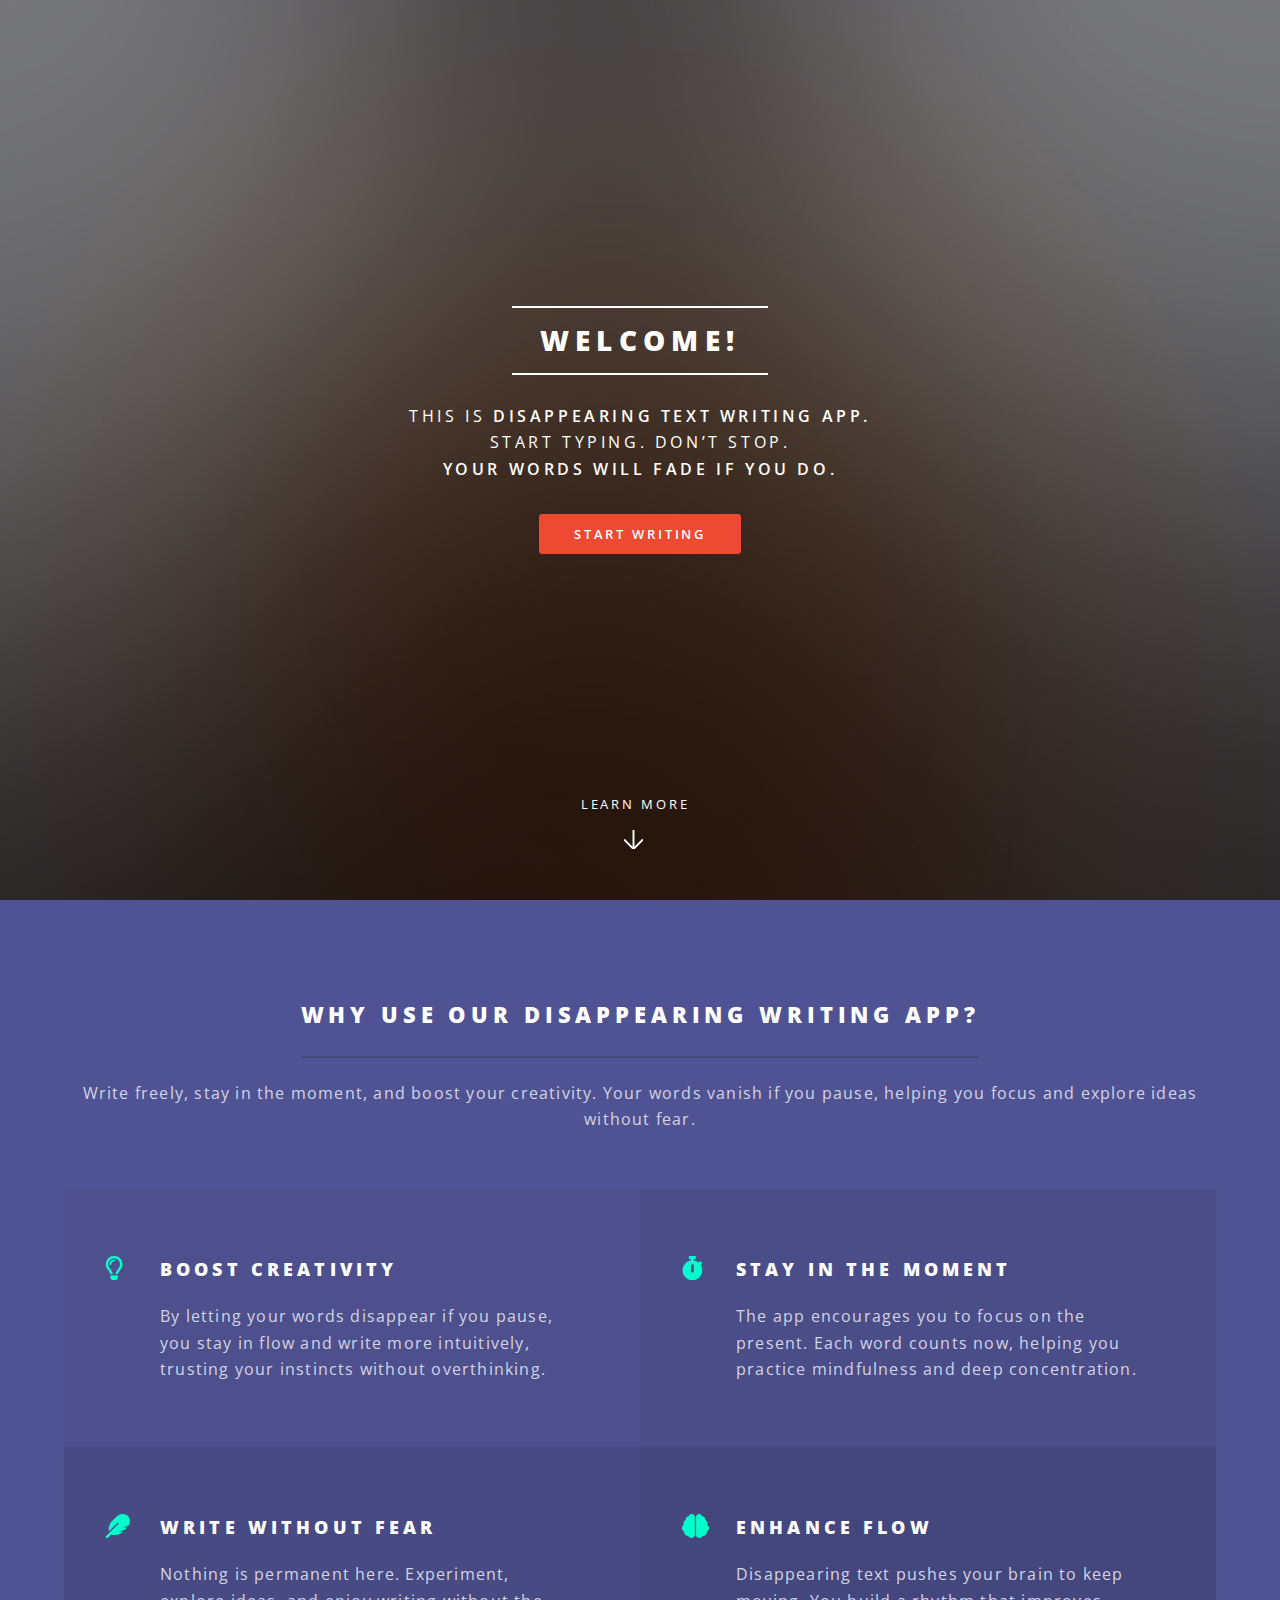
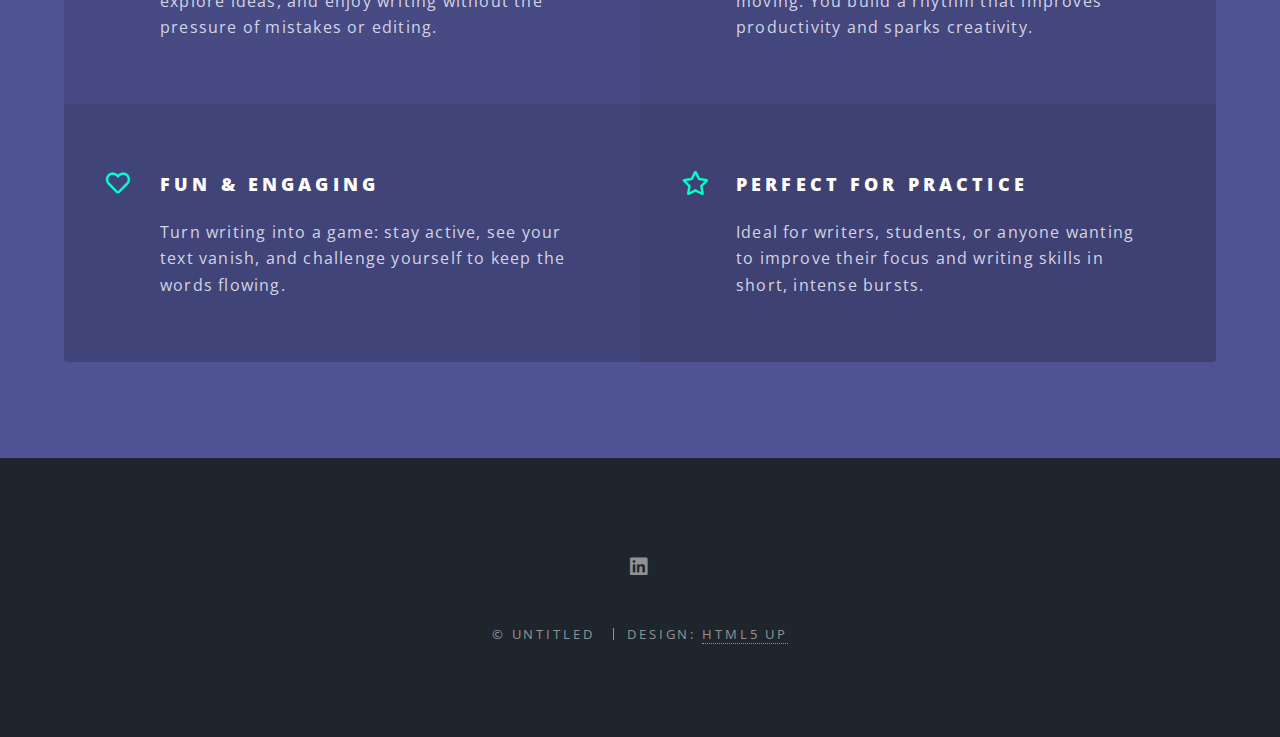
<file: index.html>
<!DOCTYPE HTML>
<!--
	Spectral by HTML5 UP
	html5up.net | @ajlkn
	Free for personal and commercial use under the CCA 3.0 license (html5up.net/license)
-->
<html>
	<head>
		<title>Spectral by HTML5 UP</title>
		<meta charset="utf-8" />
		<meta name="viewport" content="width=device-width, initial-scale=1, user-scalable=no" />
		<link rel="stylesheet" href="assets/css/main.css" />
		<noscript><link rel="stylesheet" href="assets/css/noscript.css" /></noscript>
	</head>
	<body class="landing is-preload">

		<!-- Page Wrapper -->
			<div id="page-wrapper">

				<!-- Header -->
					<header id="header" class="alt">
						<h1><a href="index.html">Writting App</a></h1>

					</header>

				<!-- Banner -->
					<section id="banner">
						<div class="inner">
							<h2>Welcome!</h2>
							<p>This is <strong> disappearing text writing app.</strong> <br />
								Start typing. Don’t stop.<br />
							<strong>Your words will fade if you do.</strong></p>
							<ul class="actions special">
								<li><a href="text.html" class="button primary">Start Writing</a></li>
							</ul>
						</div>
						<a href="#three" class="more scrolly">Learn More</a>
					</section>

				<!-- Three: Learn More about Disappearing Writing App -->
					<section id="three" class="wrapper style3 special">
						<div class="inner">
							<header class="major">
								<h2>Why Use Our Disappearing Writing App?</h2>
								<p>Write freely, stay in the moment, and boost your creativity. Your words vanish if you pause, helping you focus and explore ideas without fear.</p>
							</header>
							<ul class="features">
								<li class="icon fa-lightbulb">
									<h3>Boost Creativity</h3>
									<p>By letting your words disappear if you pause, you stay in flow and write more intuitively, trusting your instincts without overthinking.</p>
								</li>
								<li class="icon solid fa-stopwatch">
									<h3>Stay in the Moment</h3>
									<p>The app encourages you to focus on the present. Each word counts now, helping you practice mindfulness and deep concentration.</p>
								</li>
								<li class="icon solid fa-feather">
									<h3>Write Without Fear</h3>
									<p>Nothing is permanent here. Experiment, explore ideas, and enjoy writing without the pressure of mistakes or editing.</p>
								</li>
								<li class="icon solid fa-brain">
									<h3>Enhance Flow</h3>
									<p>Disappearing text pushes your brain to keep moving. You build a rhythm that improves productivity and sparks creativity.</p>
								</li>
								<li class="icon fa-heart">
									<h3>Fun & Engaging</h3>
									<p>Turn writing into a game: stay active, see your text vanish, and challenge yourself to keep the words flowing.</p>
								</li>
								<li class="icon fa-star">
									<h3>Perfect for Practice</h3>
									<p>Ideal for writers, students, or anyone wanting to improve their focus and writing skills in short, intense bursts.</p>
								</li>
							</ul>
						</div>
					</section>


					<!-- Footer -->
					<footer id="footer">
						<ul class="icons">
							<li><a href="https://www.linkedin.com/in/joana-santos-miranda/" class="icon brands fa-linkedin"><span class="label">LinkedIn</span></a></li>
						</ul>
						<ul class="copyright">
							<li>&copy; Untitled</li>
							<li>Design: <a href="http://html5up.net">HTML5 UP</a></li>
						</ul>
					</footer>

		<!-- Scripts -->
			<script src="assets/js/jquery.min.js"></script>
			<script src="assets/js/jquery.scrollex.min.js"></script>
			<script src="assets/js/jquery.scrolly.min.js"></script>
			<script src="assets/js/browser.min.js"></script>
			<script src="assets/js/breakpoints.min.js"></script>
			<script src="assets/js/util.js"></script>
			<script src="assets/js/main.js"></script>

	</body>
</html>
</file>
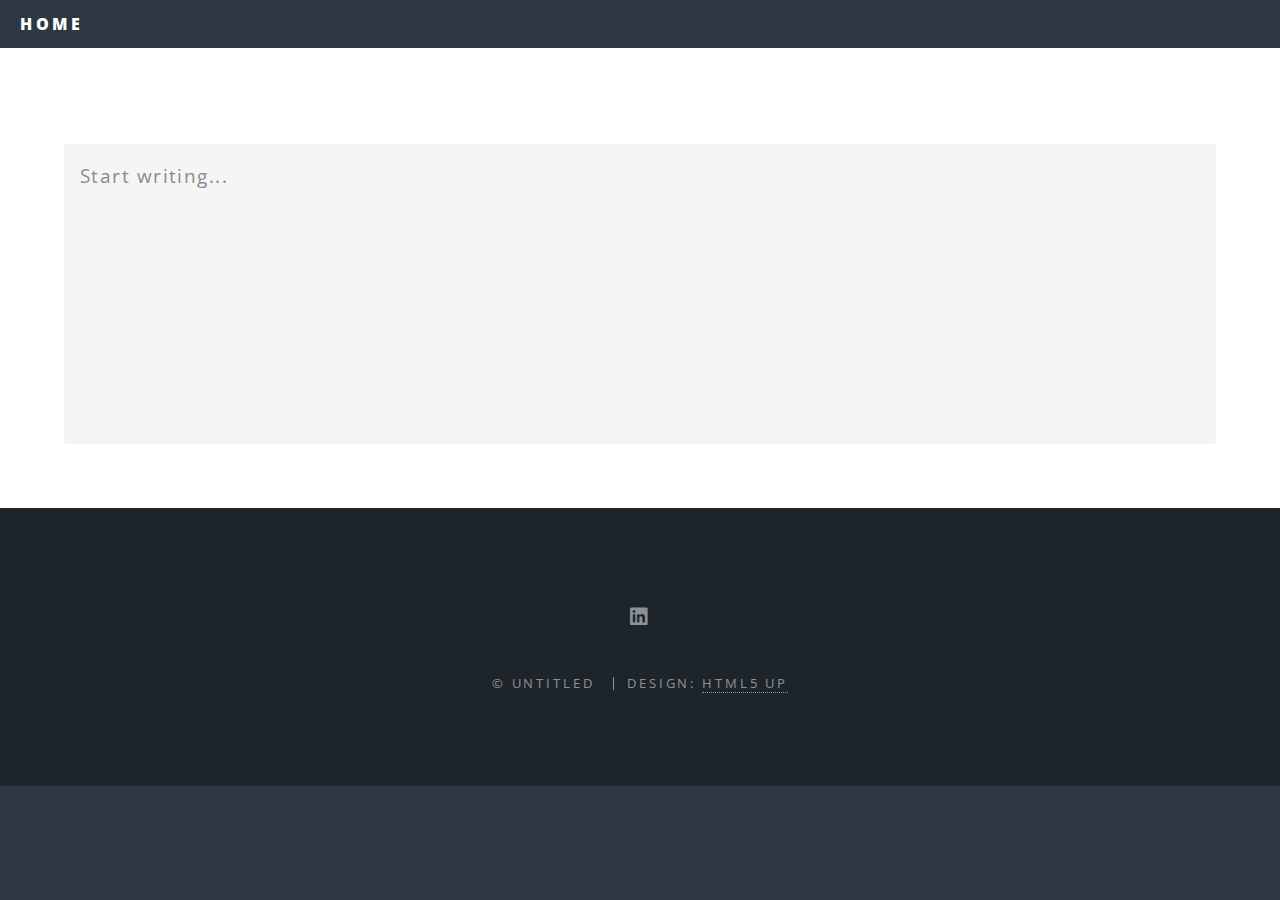
<file: text.html>
<!DOCTYPE HTML>
<!--
	Spectral by HTML5 UP
	html5up.net | @ajlkn
	Free for personal and commercial use under the CCA 3.0 license (html5up.net/license)
-->
<html>
	<head>
		<title>Generic - Spectral by HTML5 UP</title>
		<meta charset="utf-8" />
		<meta name="viewport" content="width=device-width, initial-scale=1, user-scalable=no" />
		<link rel="stylesheet" href="assets/css/main.css" />
		<noscript><link rel="stylesheet" href="assets/css/noscript.css" /></noscript>

		<style>
		/* Fade-out do textarea */
		#writingArea {
		  transition: opacity 0.8s ease;
		}

		#writingArea.fade-out {
		  opacity: 0;
		}
		</style>
	</head>
	<body class="is-preload">

		<!-- Page Wrapper -->
		<div id="page-wrapper">

			<!-- Header -->
			<header id="header">
				<h1><a href="index.html">Home</a></h1>
			</header>

			<!-- Main -->
			<article id="main">
				<section class="wrapper style5">
					<div class="inner">
						<textarea
							id="writingArea"
							placeholder="Start writing..."
							style="
								width: 100%;
								height: 300px;
								font-size: 1.2rem;
								padding: 1rem;
								resize: none;
							"
						></textarea>
					</div>
				</section>
			</article>

			<!-- Footer -->
					<footer id="footer">
						<ul class="icons">
							<li><a href="https://www.linkedin.com/in/joana-santos-miranda/" class="icon brands fa-linkedin"><span class="label">LinkedIn</span></a></li>
						</ul>
						<ul class="copyright">
							<li>&copy; Untitled</li>
							<li>Design: <a href="http://html5up.net">HTML5 UP</a></li>
						</ul>
					</footer>

		<!-- Scripts do Template -->
		<script src="assets/js/jquery.min.js"></script>
		<script src="assets/js/jquery.scrollex.min.js"></script>
		<script src="assets/js/jquery.scrolly.min.js"></script>
		<script src="assets/js/browser.min.js"></script>
		<script src="assets/js/breakpoints.min.js"></script>
		<script src="assets/js/util.js"></script>
		<script src="assets/js/main.js"></script>

		<!-- Script do Disappearing Writing -->
		<script>
			document.addEventListener("DOMContentLoaded", () => {
			const writingArea = document.getElementById("writingArea");
			let timeoutId;

			function resetTimer() {
				clearTimeout(timeoutId);           // cancela timer anterior
				writingArea.classList.remove("fade-out");
				writingArea.style.opacity = 1;

				// inicia novo timer de 5s
				timeoutId = setTimeout(() => {
					writingArea.classList.add("fade-out");  // aplica fade

					// depois que o fade terminar, limpa o conteúdo
					setTimeout(() => {
						writingArea.value = "";
						writingArea.classList.remove("fade-out");
						writingArea.style.opacity = 1;
					}, 800); // 800ms = duração do fade
				}, 5000); // 5 segundos de inatividade
			}

			writingArea.addEventListener("input", resetTimer);
		});
		</script>

	</body>
</html>
</file>
<file: assets/css/noscript.css>
/*
	Spectral by HTML5 UP
	html5up.net | @ajlkn
	Free for personal and commercial use under the CCA 3.0 license (html5up.net/license)
*/

/* Banner */

	body.is-preload #banner h2 {
		-moz-transform: none;
		-webkit-transform: none;
		-ms-transform: none;
		transform: none;
		opacity: 1;
	}

		body.is-preload #banner h2:before, body.is-preload #banner h2:after {
			width: 100%;
		}

	body.is-preload #banner .more {
		-moz-transform: none;
		-webkit-transform: none;
		-ms-transform: none;
		transform: none;
		opacity: 1;
	}

	body.is-preload #banner:after {
		opacity: 0;
	}
</file>
<file: assets/css/main.css>
@import url(fontawesome-all.min.css);
@import url("https://fonts.googleapis.com/css?family=Open+Sans:400,400italic,600,600italic,800,800italic");

/*
	Spectral by HTML5 UP
	html5up.net | @ajlkn
	Free for personal and commercial use under the CCA 3.0 license (html5up.net/license)
*/

html, body, div, span, applet, object,
iframe, h1, h2, h3, h4, h5, h6, p, blockquote,
pre, a, abbr, acronym, address, big, cite,
code, del, dfn, em, img, ins, kbd, q, s, samp,
small, strike, strong, sub, sup, tt, var, b,
u, i, center, dl, dt, dd, ol, ul, li, fieldset,
form, label, legend, table, caption, tbody,
tfoot, thead, tr, th, td, article, aside,
canvas, details, embed, figure, figcaption,
footer, header, hgroup, menu, nav, output, ruby,
section, summary, time, mark, audio, video {
	margin: 0;
	padding: 0;
	border: 0;
	font-size: 100%;
	font: inherit;
	vertical-align: baseline;}

article, aside, details, figcaption, figure,
footer, header, hgroup, menu, nav, section {
	display: block;}

body {
	line-height: 1;
}

ol, ul {
	list-style: none;
}

blockquote, q {
	quotes: none;
}

	blockquote:before, blockquote:after, q:before, q:after {
		content: '';
		content: none;
	}

table {
	border-collapse: collapse;
	border-spacing: 0;
}

body {
	-webkit-text-size-adjust: none;
}

mark {
	background-color: transparent;
	color: inherit;
}

input::-moz-focus-inner {
	border: 0;
	padding: 0;
}

input, select, textarea {
	-moz-appearance: none;
	-webkit-appearance: none;
	-ms-appearance: none;
	appearance: none;
}

/* Basic */

	@-ms-viewport {
		width: device-width;
	}

	html {
		box-sizing: border-box;
	}

	*, *:before, *:after {
		box-sizing: inherit;
	}

	body {
		background: #2e3842;
	}

		body.is-preload *, body.is-preload *:before, body.is-preload *:after {
			-moz-animation: none !important;
			-webkit-animation: none !important;
			-ms-animation: none !important;
			animation: none !important;
			-moz-transition: none !important;
			-webkit-transition: none !important;
			-ms-transition: none !important;
			transition: none !important;
		}

	body, input, select, textarea {
		color: #fff;
		font-family: "Open Sans", Helvetica, sans-serif;
		font-size: 15pt;
		font-weight: 400;
		letter-spacing: 0.075em;
		line-height: 1.65em;
	}

		@media screen and (max-width: 1680px) {

			body, input, select, textarea {
				font-size: 13pt;
			}

		}

		@media screen and (max-width: 1280px) {

			body, input, select, textarea {
				font-size: 12pt;
			}

		}

		@media screen and (max-width: 736px) {

			body, input, select, textarea {
				font-size: 11pt;
				letter-spacing: 0.0375em;
			}

		}

	a {
		-moz-transition: color 0.2s ease, border-bottom-color 0.2s ease;
		-webkit-transition: color 0.2s ease, border-bottom-color 0.2s ease;
		-ms-transition: color 0.2s ease, border-bottom-color 0.2s ease;
		transition: color 0.2s ease, border-bottom-color 0.2s ease;
		border-bottom: dotted 1px;
		color: inherit;
		text-decoration: none;
	}

		a:hover {
			border-bottom-color: transparent;
		}

	strong, b {
		color: #fff;
		font-weight: 600;
	}

	em, i {
		font-style: italic;
	}

	p {
		margin: 0 0 2em 0;
	}

	h1, h2, h3, h4, h5, h6 {
		color: #fff;
		font-weight: 800;
		letter-spacing: 0.225em;
		line-height: 1em;
		margin: 0 0 1em 0;
		text-transform: uppercase;
	}

		h1 a, h2 a, h3 a, h4 a, h5 a, h6 a {
			color: inherit;
			text-decoration: none;
		}

	h2 {
		font-size: 1.35em;
		line-height: 1.75em;
	}

		@media screen and (max-width: 736px) {

			h2 {
				font-size: 1.1em;
				line-height: 1.65em;
			}

		}

	h3 {
		font-size: 1.15em;
		line-height: 1.75em;
	}

		@media screen and (max-width: 736px) {

			h3 {
				font-size: 1em;
				line-height: 1.65em;
			}

		}

	h4 {
		font-size: 1em;
		line-height: 1.5em;
	}

	h5 {
		font-size: 0.8em;
		line-height: 1.5em;
	}

	h6 {
		font-size: 0.7em;
		line-height: 1.5em;
	}

	sub {
		font-size: 0.8em;
		position: relative;
		top: 0.5em;
	}

	sup {
		font-size: 0.8em;
		position: relative;
		top: -0.5em;
	}

	hr {
		border: 0;
		border-bottom: solid 2px #fff;
		margin: 3em 0;
	}

		hr.major {
			margin: 4.5em 0;
		}

	blockquote {
		border-left: solid 4px #fff;
		font-style: italic;
		margin: 0 0 2em 0;
		padding: 0.5em 0 0.5em 2em;
	}

	code {
		background: rgba(144, 144, 144, 0.25);
		border-radius: 3px;
		font-family: "Courier New", monospace;
		font-size: 0.9em;
		letter-spacing: 0;
		margin: 0 0.25em;
		padding: 0.25em 0.65em;
	}

	pre {
		-webkit-overflow-scrolling: touch;
		font-family: "Courier New", monospace;
		font-size: 0.9em;
		margin: 0 0 2em 0;
	}

		pre code {
			display: block;
			line-height: 1.75em;
			padding: 1em 1.5em;
			overflow-x: auto;
		}

	.align-left {
		text-align: left;
	}

	.align-center {
		text-align: center;
	}

	.align-right {
		text-align: right;
	}

/* Row */

	.row {
		display: flex;
		flex-wrap: wrap;
		box-sizing: border-box;
		align-items: stretch;
	}

		.row > * {
			box-sizing: border-box;
		}

		.row.gtr-uniform > * > :last-child {
			margin-bottom: 0;
		}

		.row.aln-left {
			justify-content: flex-start;
		}

		.row.aln-center {
			justify-content: center;
		}

		.row.aln-right {
			justify-content: flex-end;
		}

		.row.aln-top {
			align-items: flex-start;
		}

		.row.aln-middle {
			align-items: center;
		}

		.row.aln-bottom {
			align-items: flex-end;
		}

		.row > .imp {
			order: -1;
		}

		.row > .col-1 {
			width: 8.33333%;
		}

		.row > .off-1 {
			margin-left: 8.33333%;
		}

		.row > .col-2 {
			width: 16.66667%;
		}

		.row > .off-2 {
			margin-left: 16.66667%;
		}

		.row > .col-3 {
			width: 25%;
		}

		.row > .off-3 {
			margin-left: 25%;
		}

		.row > .col-4 {
			width: 33.33333%;
		}

		.row > .off-4 {
			margin-left: 33.33333%;
		}

		.row > .col-5 {
			width: 41.66667%;
		}

		.row > .off-5 {
			margin-left: 41.66667%;
		}

		.row > .col-6 {
			width: 50%;
		}

		.row > .off-6 {
			margin-left: 50%;
		}

		.row > .col-7 {
			width: 58.33333%;
		}

		.row > .off-7 {
			margin-left: 58.33333%;
		}

		.row > .col-8 {
			width: 66.66667%;
		}

		.row > .off-8 {
			margin-left: 66.66667%;
		}

		.row > .col-9 {
			width: 75%;
		}

		.row > .off-9 {
			margin-left: 75%;
		}

		.row > .col-10 {
			width: 83.33333%;
		}

		.row > .off-10 {
			margin-left: 83.33333%;
		}

		.row > .col-11 {
			width: 91.66667%;
		}

		.row > .off-11 {
			margin-left: 91.66667%;
		}

		.row > .col-12 {
			width: 100%;
		}

		.row > .off-12 {
			margin-left: 100%;
		}

		.row.gtr-0 {
			margin-top: 0;
			margin-left: 0em;
		}

			.row.gtr-0 > * {
				padding: 0 0 0 0em;
			}

			.row.gtr-0.gtr-uniform {
				margin-top: 0em;
			}

				.row.gtr-0.gtr-uniform > * {
					padding-top: 0em;
				}

		.row.gtr-25 {
			margin-top: 0;
			margin-left: -0.375em;
		}

			.row.gtr-25 > * {
				padding: 0 0 0 0.375em;
			}

			.row.gtr-25.gtr-uniform {
				margin-top: -0.375em;
			}

				.row.gtr-25.gtr-uniform > * {
					padding-top: 0.375em;
				}

		.row.gtr-50 {
			margin-top: 0;
			margin-left: -0.75em;
		}

			.row.gtr-50 > * {
				padding: 0 0 0 0.75em;
			}

			.row.gtr-50.gtr-uniform {
				margin-top: -0.75em;
			}

				.row.gtr-50.gtr-uniform > * {
					padding-top: 0.75em;
				}

		.row {
			margin-top: 0;
			margin-left: -1.5em;
		}

			.row > * {
				padding: 0 0 0 1.5em;
			}

			.row.gtr-uniform {
				margin-top: -1.5em;
			}

				.row.gtr-uniform > * {
					padding-top: 1.5em;
				}

		.row.gtr-150 {
			margin-top: 0;
			margin-left: -2.25em;
		}

			.row.gtr-150 > * {
				padding: 0 0 0 2.25em;
			}

			.row.gtr-150.gtr-uniform {
				margin-top: -2.25em;
			}

				.row.gtr-150.gtr-uniform > * {
					padding-top: 2.25em;
				}

		.row.gtr-200 {
			margin-top: 0;
			margin-left: -3em;
		}

			.row.gtr-200 > * {
				padding: 0 0 0 3em;
			}

			.row.gtr-200.gtr-uniform {
				margin-top: -3em;
			}

				.row.gtr-200.gtr-uniform > * {
					padding-top: 3em;
				}

		@media screen and (max-width: 1680px) {

			.row {
				display: flex;
				flex-wrap: wrap;
				box-sizing: border-box;
				align-items: stretch;
			}

				.row > * {
					box-sizing: border-box;
				}

				.row.gtr-uniform > * > :last-child {
					margin-bottom: 0;
				}

				.row.aln-left {
					justify-content: flex-start;
				}

				.row.aln-center {
					justify-content: center;
				}

				.row.aln-right {
					justify-content: flex-end;
				}

				.row.aln-top {
					align-items: flex-start;
				}

				.row.aln-middle {
					align-items: center;
				}

				.row.aln-bottom {
					align-items: flex-end;
				}

				.row > .imp-xlarge {
					order: -1;
				}

				.row > .col-1-xlarge {
					width: 8.33333%;
				}

				.row > .off-1-xlarge {
					margin-left: 8.33333%;
				}

				.row > .col-2-xlarge {
					width: 16.66667%;
				}

				.row > .off-2-xlarge {
					margin-left: 16.66667%;
				}

				.row > .col-3-xlarge {
					width: 25%;
				}

				.row > .off-3-xlarge {
					margin-left: 25%;
				}

				.row > .col-4-xlarge {
					width: 33.33333%;
				}

				.row > .off-4-xlarge {
					margin-left: 33.33333%;
				}

				.row > .col-5-xlarge {
					width: 41.66667%;
				}

				.row > .off-5-xlarge {
					margin-left: 41.66667%;
				}

				.row > .col-6-xlarge {
					width: 50%;
				}

				.row > .off-6-xlarge {
					margin-left: 50%;
				}

				.row > .col-7-xlarge {
					width: 58.33333%;
				}

				.row > .off-7-xlarge {
					margin-left: 58.33333%;
				}

				.row > .col-8-xlarge {
					width: 66.66667%;
				}

				.row > .off-8-xlarge {
					margin-left: 66.66667%;
				}

				.row > .col-9-xlarge {
					width: 75%;
				}

				.row > .off-9-xlarge {
					margin-left: 75%;
				}

				.row > .col-10-xlarge {
					width: 83.33333%;
				}

				.row > .off-10-xlarge {
					margin-left: 83.33333%;
				}

				.row > .col-11-xlarge {
					width: 91.66667%;
				}

				.row > .off-11-xlarge {
					margin-left: 91.66667%;
				}

				.row > .col-12-xlarge {
					width: 100%;
				}

				.row > .off-12-xlarge {
					margin-left: 100%;
				}

				.row.gtr-0 {
					margin-top: 0;
					margin-left: 0em;
				}

					.row.gtr-0 > * {
						padding: 0 0 0 0em;
					}

					.row.gtr-0.gtr-uniform {
						margin-top: 0em;
					}

						.row.gtr-0.gtr-uniform > * {
							padding-top: 0em;
						}

				.row.gtr-25 {
					margin-top: 0;
					margin-left: -0.375em;
				}

					.row.gtr-25 > * {
						padding: 0 0 0 0.375em;
					}

					.row.gtr-25.gtr-uniform {
						margin-top: -0.375em;
					}

						.row.gtr-25.gtr-uniform > * {
							padding-top: 0.375em;
						}

				.row.gtr-50 {
					margin-top: 0;
					margin-left: -0.75em;
				}

					.row.gtr-50 > * {
						padding: 0 0 0 0.75em;
					}

					.row.gtr-50.gtr-uniform {
						margin-top: -0.75em;
					}

						.row.gtr-50.gtr-uniform > * {
							padding-top: 0.75em;
						}

				.row {
					margin-top: 0;
					margin-left: -1.5em;
				}

					.row > * {
						padding: 0 0 0 1.5em;
					}

					.row.gtr-uniform {
						margin-top: -1.5em;
					}

						.row.gtr-uniform > * {
							padding-top: 1.5em;
						}

				.row.gtr-150 {
					margin-top: 0;
					margin-left: -2.25em;
				}

					.row.gtr-150 > * {
						padding: 0 0 0 2.25em;
					}

					.row.gtr-150.gtr-uniform {
						margin-top: -2.25em;
					}

						.row.gtr-150.gtr-uniform > * {
							padding-top: 2.25em;
						}

				.row.gtr-200 {
					margin-top: 0;
					margin-left: -3em;
				}

					.row.gtr-200 > * {
						padding: 0 0 0 3em;
					}

					.row.gtr-200.gtr-uniform {
						margin-top: -3em;
					}

						.row.gtr-200.gtr-uniform > * {
							padding-top: 3em;
						}

		}

		@media screen and (max-width: 1280px) {

			.row {
				display: flex;
				flex-wrap: wrap;
				box-sizing: border-box;
				align-items: stretch;
			}

				.row > * {
					box-sizing: border-box;
				}

				.row.gtr-uniform > * > :last-child {
					margin-bottom: 0;
				}

				.row.aln-left {
					justify-content: flex-start;
				}

				.row.aln-center {
					justify-content: center;
				}

				.row.aln-right {
					justify-content: flex-end;
				}

				.row.aln-top {
					align-items: flex-start;
				}

				.row.aln-middle {
					align-items: center;
				}

				.row.aln-bottom {
					align-items: flex-end;
				}

				.row > .imp-large {
					order: -1;
				}

				.row > .col-1-large {
					width: 8.33333%;
				}

				.row > .off-1-large {
					margin-left: 8.33333%;
				}

				.row > .col-2-large {
					width: 16.66667%;
				}

				.row > .off-2-large {
					margin-left: 16.66667%;
				}

				.row > .col-3-large {
					width: 25%;
				}

				.row > .off-3-large {
					margin-left: 25%;
				}

				.row > .col-4-large {
					width: 33.33333%;
				}

				.row > .off-4-large {
					margin-left: 33.33333%;
				}

				.row > .col-5-large {
					width: 41.66667%;
				}

				.row > .off-5-large {
					margin-left: 41.66667%;
				}

				.row > .col-6-large {
					width: 50%;
				}

				.row > .off-6-large {
					margin-left: 50%;
				}

				.row > .col-7-large {
					width: 58.33333%;
				}

				.row > .off-7-large {
					margin-left: 58.33333%;
				}

				.row > .col-8-large {
					width: 66.66667%;
				}

				.row > .off-8-large {
					margin-left: 66.66667%;
				}

				.row > .col-9-large {
					width: 75%;
				}

				.row > .off-9-large {
					margin-left: 75%;
				}

				.row > .col-10-large {
					width: 83.33333%;
				}

				.row > .off-10-large {
					margin-left: 83.33333%;
				}

				.row > .col-11-large {
					width: 91.66667%;
				}

				.row > .off-11-large {
					margin-left: 91.66667%;
				}

				.row > .col-12-large {
					width: 100%;
				}

				.row > .off-12-large {
					margin-left: 100%;
				}

				.row.gtr-0 {
					margin-top: 0;
					margin-left: 0em;
				}

					.row.gtr-0 > * {
						padding: 0 0 0 0em;
					}

					.row.gtr-0.gtr-uniform {
						margin-top: 0em;
					}

						.row.gtr-0.gtr-uniform > * {
							padding-top: 0em;
						}

				.row.gtr-25 {
					margin-top: 0;
					margin-left: -0.375em;
				}

					.row.gtr-25 > * {
						padding: 0 0 0 0.375em;
					}

					.row.gtr-25.gtr-uniform {
						margin-top: -0.375em;
					}

						.row.gtr-25.gtr-uniform > * {
							padding-top: 0.375em;
						}

				.row.gtr-50 {
					margin-top: 0;
					margin-left: -0.75em;
				}

					.row.gtr-50 > * {
						padding: 0 0 0 0.75em;
					}

					.row.gtr-50.gtr-uniform {
						margin-top: -0.75em;
					}

						.row.gtr-50.gtr-uniform > * {
							padding-top: 0.75em;
						}

				.row {
					margin-top: 0;
					margin-left: -1.5em;
				}

					.row > * {
						padding: 0 0 0 1.5em;
					}

					.row.gtr-uniform {
						margin-top: -1.5em;
					}

						.row.gtr-uniform > * {
							padding-top: 1.5em;
						}

				.row.gtr-150 {
					margin-top: 0;
					margin-left: -2.25em;
				}

					.row.gtr-150 > * {
						padding: 0 0 0 2.25em;
					}

					.row.gtr-150.gtr-uniform {
						margin-top: -2.25em;
					}

						.row.gtr-150.gtr-uniform > * {
							padding-top: 2.25em;
						}

				.row.gtr-200 {
					margin-top: 0;
					margin-left: -3em;
				}

					.row.gtr-200 > * {
						padding: 0 0 0 3em;
					}

					.row.gtr-200.gtr-uniform {
						margin-top: -3em;
					}

						.row.gtr-200.gtr-uniform > * {
							padding-top: 3em;
						}

		}

		@media screen and (max-width: 980px) {

			.row {
				display: flex;
				flex-wrap: wrap;
				box-sizing: border-box;
				align-items: stretch;
			}

				.row > * {
					box-sizing: border-box;
				}

				.row.gtr-uniform > * > :last-child {
					margin-bottom: 0;
				}

				.row.aln-left {
					justify-content: flex-start;
				}

				.row.aln-center {
					justify-content: center;
				}

				.row.aln-right {
					justify-content: flex-end;
				}

				.row.aln-top {
					align-items: flex-start;
				}

				.row.aln-middle {
					align-items: center;
				}

				.row.aln-bottom {
					align-items: flex-end;
				}

				.row > .imp-medium {
					order: -1;
				}

				.row > .col-1-medium {
					width: 8.33333%;
				}

				.row > .off-1-medium {
					margin-left: 8.33333%;
				}

				.row > .col-2-medium {
					width: 16.66667%;
				}

				.row > .off-2-medium {
					margin-left: 16.66667%;
				}

				.row > .col-3-medium {
					width: 25%;
				}

				.row > .off-3-medium {
					margin-left: 25%;
				}

				.row > .col-4-medium {
					width: 33.33333%;
				}

				.row > .off-4-medium {
					margin-left: 33.33333%;
				}

				.row > .col-5-medium {
					width: 41.66667%;
				}

				.row > .off-5-medium {
					margin-left: 41.66667%;
				}

				.row > .col-6-medium {
					width: 50%;
				}

				.row > .off-6-medium {
					margin-left: 50%;
				}

				.row > .col-7-medium {
					width: 58.33333%;
				}

				.row > .off-7-medium {
					margin-left: 58.33333%;
				}

				.row > .col-8-medium {
					width: 66.66667%;
				}

				.row > .off-8-medium {
					margin-left: 66.66667%;
				}

				.row > .col-9-medium {
					width: 75%;
				}

				.row > .off-9-medium {
					margin-left: 75%;
				}

				.row > .col-10-medium {
					width: 83.33333%;
				}

				.row > .off-10-medium {
					margin-left: 83.33333%;
				}

				.row > .col-11-medium {
					width: 91.66667%;
				}

				.row > .off-11-medium {
					margin-left: 91.66667%;
				}

				.row > .col-12-medium {
					width: 100%;
				}

				.row > .off-12-medium {
					margin-left: 100%;
				}

				.row.gtr-0 {
					margin-top: 0;
					margin-left: 0em;
				}

					.row.gtr-0 > * {
						padding: 0 0 0 0em;
					}

					.row.gtr-0.gtr-uniform {
						margin-top: 0em;
					}

						.row.gtr-0.gtr-uniform > * {
							padding-top: 0em;
						}

				.row.gtr-25 {
					margin-top: 0;
					margin-left: -0.375em;
				}

					.row.gtr-25 > * {
						padding: 0 0 0 0.375em;
					}

					.row.gtr-25.gtr-uniform {
						margin-top: -0.375em;
					}

						.row.gtr-25.gtr-uniform > * {
							padding-top: 0.375em;
						}

				.row.gtr-50 {
					margin-top: 0;
					margin-left: -0.75em;
				}

					.row.gtr-50 > * {
						padding: 0 0 0 0.75em;
					}

					.row.gtr-50.gtr-uniform {
						margin-top: -0.75em;
					}

						.row.gtr-50.gtr-uniform > * {
							padding-top: 0.75em;
						}

				.row {
					margin-top: 0;
					margin-left: -1.5em;
				}

					.row > * {
						padding: 0 0 0 1.5em;
					}

					.row.gtr-uniform {
						margin-top: -1.5em;
					}

						.row.gtr-uniform > * {
							padding-top: 1.5em;
						}

				.row.gtr-150 {
					margin-top: 0;
					margin-left: -2.25em;
				}

					.row.gtr-150 > * {
						padding: 0 0 0 2.25em;
					}

					.row.gtr-150.gtr-uniform {
						margin-top: -2.25em;
					}

						.row.gtr-150.gtr-uniform > * {
							padding-top: 2.25em;
						}

				.row.gtr-200 {
					margin-top: 0;
					margin-left: -3em;
				}

					.row.gtr-200 > * {
						padding: 0 0 0 3em;
					}

					.row.gtr-200.gtr-uniform {
						margin-top: -3em;
					}

						.row.gtr-200.gtr-uniform > * {
							padding-top: 3em;
						}

		}

		@media screen and (max-width: 736px) {

			.row {
				display: flex;
				flex-wrap: wrap;
				box-sizing: border-box;
				align-items: stretch;
			}

				.row > * {
					box-sizing: border-box;
				}

				.row.gtr-uniform > * > :last-child {
					margin-bottom: 0;
				}

				.row.aln-left {
					justify-content: flex-start;
				}

				.row.aln-center {
					justify-content: center;
				}

				.row.aln-right {
					justify-content: flex-end;
				}

				.row.aln-top {
					align-items: flex-start;
				}

				.row.aln-middle {
					align-items: center;
				}

				.row.aln-bottom {
					align-items: flex-end;
				}

				.row > .imp-small {
					order: -1;
				}

				.row > .col-1-small {
					width: 8.33333%;
				}

				.row > .off-1-small {
					margin-left: 8.33333%;
				}

				.row > .col-2-small {
					width: 16.66667%;
				}

				.row > .off-2-small {
					margin-left: 16.66667%;
				}

				.row > .col-3-small {
					width: 25%;
				}

				.row > .off-3-small {
					margin-left: 25%;
				}

				.row > .col-4-small {
					width: 33.33333%;
				}

				.row > .off-4-small {
					margin-left: 33.33333%;
				}

				.row > .col-5-small {
					width: 41.66667%;
				}

				.row > .off-5-small {
					margin-left: 41.66667%;
				}

				.row > .col-6-small {
					width: 50%;
				}

				.row > .off-6-small {
					margin-left: 50%;
				}

				.row > .col-7-small {
					width: 58.33333%;
				}

				.row > .off-7-small {
					margin-left: 58.33333%;
				}

				.row > .col-8-small {
					width: 66.66667%;
				}

				.row > .off-8-small {
					margin-left: 66.66667%;
				}

				.row > .col-9-small {
					width: 75%;
				}

				.row > .off-9-small {
					margin-left: 75%;
				}

				.row > .col-10-small {
					width: 83.33333%;
				}

				.row > .off-10-small {
					margin-left: 83.33333%;
				}

				.row > .col-11-small {
					width: 91.66667%;
				}

				.row > .off-11-small {
					margin-left: 91.66667%;
				}

				.row > .col-12-small {
					width: 100%;
				}

				.row > .off-12-small {
					margin-left: 100%;
				}

				.row.gtr-0 {
					margin-top: 0;
					margin-left: 0em;
				}

					.row.gtr-0 > * {
						padding: 0 0 0 0em;
					}

					.row.gtr-0.gtr-uniform {
						margin-top: 0em;
					}

						.row.gtr-0.gtr-uniform > * {
							padding-top: 0em;
						}

				.row.gtr-25 {
					margin-top: 0;
					margin-left: -0.375em;
				}

					.row.gtr-25 > * {
						padding: 0 0 0 0.375em;
					}

					.row.gtr-25.gtr-uniform {
						margin-top: -0.375em;
					}

						.row.gtr-25.gtr-uniform > * {
							padding-top: 0.375em;
						}

				.row.gtr-50 {
					margin-top: 0;
					margin-left: -0.75em;
				}

					.row.gtr-50 > * {
						padding: 0 0 0 0.75em;
					}

					.row.gtr-50.gtr-uniform {
						margin-top: -0.75em;
					}

						.row.gtr-50.gtr-uniform > * {
							padding-top: 0.75em;
						}

				.row {
					margin-top: 0;
					margin-left: -1.5em;
				}

					.row > * {
						padding: 0 0 0 1.5em;
					}

					.row.gtr-uniform {
						margin-top: -1.5em;
					}

						.row.gtr-uniform > * {
							padding-top: 1.5em;
						}

				.row.gtr-150 {
					margin-top: 0;
					margin-left: -2.25em;
				}

					.row.gtr-150 > * {
						padding: 0 0 0 2.25em;
					}

					.row.gtr-150.gtr-uniform {
						margin-top: -2.25em;
					}

						.row.gtr-150.gtr-uniform > * {
							padding-top: 2.25em;
						}

				.row.gtr-200 {
					margin-top: 0;
					margin-left: -3em;
				}

					.row.gtr-200 > * {
						padding: 0 0 0 3em;
					}

					.row.gtr-200.gtr-uniform {
						margin-top: -3em;
					}

						.row.gtr-200.gtr-uniform > * {
							padding-top: 3em;
						}

		}

		@media screen and (max-width: 480px) {

			.row {
				display: flex;
				flex-wrap: wrap;
				box-sizing: border-box;
				align-items: stretch;
			}

				.row > * {
					box-sizing: border-box;
				}

				.row.gtr-uniform > * > :last-child {
					margin-bottom: 0;
				}

				.row.aln-left {
					justify-content: flex-start;
				}

				.row.aln-center {
					justify-content: center;
				}

				.row.aln-right {
					justify-content: flex-end;
				}

				.row.aln-top {
					align-items: flex-start;
				}

				.row.aln-middle {
					align-items: center;
				}

				.row.aln-bottom {
					align-items: flex-end;
				}

				.row > .imp-xsmall {
					order: -1;
				}

				.row > .col-1-xsmall {
					width: 8.33333%;
				}

				.row > .off-1-xsmall {
					margin-left: 8.33333%;
				}

				.row > .col-2-xsmall {
					width: 16.66667%;
				}

				.row > .off-2-xsmall {
					margin-left: 16.66667%;
				}

				.row > .col-3-xsmall {
					width: 25%;
				}

				.row > .off-3-xsmall {
					margin-left: 25%;
				}

				.row > .col-4-xsmall {
					width: 33.33333%;
				}

				.row > .off-4-xsmall {
					margin-left: 33.33333%;
				}

				.row > .col-5-xsmall {
					width: 41.66667%;
				}

				.row > .off-5-xsmall {
					margin-left: 41.66667%;
				}

				.row > .col-6-xsmall {
					width: 50%;
				}

				.row > .off-6-xsmall {
					margin-left: 50%;
				}

				.row > .col-7-xsmall {
					width: 58.33333%;
				}

				.row > .off-7-xsmall {
					margin-left: 58.33333%;
				}

				.row > .col-8-xsmall {
					width: 66.66667%;
				}

				.row > .off-8-xsmall {
					margin-left: 66.66667%;
				}

				.row > .col-9-xsmall {
					width: 75%;
				}

				.row > .off-9-xsmall {
					margin-left: 75%;
				}

				.row > .col-10-xsmall {
					width: 83.33333%;
				}

				.row > .off-10-xsmall {
					margin-left: 83.33333%;
				}

				.row > .col-11-xsmall {
					width: 91.66667%;
				}

				.row > .off-11-xsmall {
					margin-left: 91.66667%;
				}

				.row > .col-12-xsmall {
					width: 100%;
				}

				.row > .off-12-xsmall {
					margin-left: 100%;
				}

				.row.gtr-0 {
					margin-top: 0;
					margin-left: 0em;
				}

					.row.gtr-0 > * {
						padding: 0 0 0 0em;
					}

					.row.gtr-0.gtr-uniform {
						margin-top: 0em;
					}

						.row.gtr-0.gtr-uniform > * {
							padding-top: 0em;
						}

				.row.gtr-25 {
					margin-top: 0;
					margin-left: -0.375em;
				}

					.row.gtr-25 > * {
						padding: 0 0 0 0.375em;
					}

					.row.gtr-25.gtr-uniform {
						margin-top: -0.375em;
					}

						.row.gtr-25.gtr-uniform > * {
							padding-top: 0.375em;
						}

				.row.gtr-50 {
					margin-top: 0;
					margin-left: -0.75em;
				}

					.row.gtr-50 > * {
						padding: 0 0 0 0.75em;
					}

					.row.gtr-50.gtr-uniform {
						margin-top: -0.75em;
					}

						.row.gtr-50.gtr-uniform > * {
							padding-top: 0.75em;
						}

				.row {
					margin-top: 0;
					margin-left: -1.5em;
				}

					.row > * {
						padding: 0 0 0 1.5em;
					}

					.row.gtr-uniform {
						margin-top: -1.5em;
					}

						.row.gtr-uniform > * {
							padding-top: 1.5em;
						}

				.row.gtr-150 {
					margin-top: 0;
					margin-left: -2.25em;
				}

					.row.gtr-150 > * {
						padding: 0 0 0 2.25em;
					}

					.row.gtr-150.gtr-uniform {
						margin-top: -2.25em;
					}

						.row.gtr-150.gtr-uniform > * {
							padding-top: 2.25em;
						}

				.row.gtr-200 {
					margin-top: 0;
					margin-left: -3em;
				}

					.row.gtr-200 > * {
						padding: 0 0 0 3em;
					}

					.row.gtr-200.gtr-uniform {
						margin-top: -3em;
					}

						.row.gtr-200.gtr-uniform > * {
							padding-top: 3em;
						}

		}

/* Section/Article */

	section.special, article.special {
		text-align: center;
	}

	header p {
		color: rgba(255, 255, 255, 0.5);
		position: relative;
		top: -0.25em;
	}

	header h3 + p {
		font-size: 1.1em;
	}

	header h4 + p,
	header h5 + p,
	header h6 + p {
		font-size: 0.9em;
	}

	header.major {
		margin: 0 0 3.5em 0;
	}

		header.major h2, header.major h3, header.major h4, header.major h5, header.major h6 {
			border-bottom: solid 2px #fff;
			display: inline-block;
			padding-bottom: 1em;
			position: relative;
		}

			header.major h2:after, header.major h3:after, header.major h4:after, header.major h5:after, header.major h6:after {
				content: '';
				display: block;
				height: 1px;
			}

		header.major p {
			color: #fff;
			top: 0;
		}

		@media screen and (max-width: 736px) {

			header.major {
				margin: 0 0 2em 0;
			}

		}

	@media screen and (max-width: 980px) {

		header br {
			display: none;
		}

	}

/* Form */

	form {
		margin: 0 0 2em 0;
	}

	label {
		color: #fff;
		display: block;
		font-size: 0.9em;
		font-weight: 600;
		margin: 0 0 1em 0;
	}

	input[type="text"],
	input[type="password"],
	input[type="email"],
	select,
	textarea {
		-moz-appearance: none;
		-webkit-appearance: none;
		-ms-appearance: none;
		appearance: none;
		background-color: rgba(144, 144, 144, 0.25);
		border-radius: 3px;
		border: none;
		color: inherit;
		display: block;
		outline: 0;
		padding: 0 1em;
		text-decoration: none;
		width: 100%;
	}

		input[type="text"]:invalid,
		input[type="password"]:invalid,
		input[type="email"]:invalid,
		select:invalid,
		textarea:invalid {
			box-shadow: none;
		}

		input[type="text"]:focus,
		input[type="password"]:focus,
		input[type="email"]:focus,
		select:focus,
		textarea:focus {
			box-shadow: 0 0 0 2px #21b2a6;
		}

	select {
		background-size: 1.25em;
		background-repeat: no-repeat;
		background-position: calc(100% - 1em) center;
		height: 2.75em;
		padding-right: 2.75em;
		text-overflow: ellipsis;
	}

		select:focus::-ms-value {
			background-color: transparent;
		}

		select::-ms-expand {
			display: none;
		}

	input[type="text"],
	input[type="password"],
	input[type="email"],
	select {
		height: 2.75em;
	}

	textarea {
		padding: 0.75em 1em;
	}

	input[type="checkbox"],
	input[type="radio"] {
		-moz-appearance: none;
		-webkit-appearance: none;
		-ms-appearance: none;
		appearance: none;
		display: block;
		float: left;
		margin-right: -2em;
		opacity: 0;
		width: 1em;
		z-index: -1;
	}

		input[type="checkbox"] + label,
		input[type="radio"] + label {
			text-decoration: none;
			color: #fff;
			cursor: pointer;
			display: inline-block;
			font-size: 1em;
			font-weight: 400;
			padding-left: 2.4em;
			padding-right: 0.75em;
			position: relative;
		}

			input[type="checkbox"] + label:before,
			input[type="radio"] + label:before {
				-moz-osx-font-smoothing: grayscale;
				-webkit-font-smoothing: antialiased;
				display: inline-block;
				font-style: normal;
				font-variant: normal;
				text-rendering: auto;
				line-height: 1;
				text-transform: none !important;
				font-family: 'Font Awesome 5 Free';
				font-weight: 900;
			}

			input[type="checkbox"] + label:before,
			input[type="radio"] + label:before {
				background: rgba(144, 144, 144, 0.25);
				border-radius: 3px;
				content: '';
				display: inline-block;
				font-size: 0.8em;
				height: 2.0625em;
				left: 0;
				line-height: 2.0625em;
				position: absolute;
				text-align: center;
				top: 0;
				width: 2.0625em;
			}

		input[type="checkbox"]:checked + label:before,
		input[type="radio"]:checked + label:before {
			background: #2e3842;
			color: #fff;
			content: '\f00c';
		}

		input[type="checkbox"]:focus + label:before,
		input[type="radio"]:focus + label:before {
			box-shadow: 0 0 0 2px #21b2a6;
		}

	input[type="checkbox"] + label:before {
		border-radius: 3px;
	}

	input[type="radio"] + label:before {
		border-radius: 100%;
	}

	::-webkit-input-placeholder {
		color: rgba(255, 255, 255, 0.5) !important;
		opacity: 1.0;
	}

	:-moz-placeholder {
		color: rgba(255, 255, 255, 0.5) !important;
		opacity: 1.0;
	}

	::-moz-placeholder {
		color: rgba(255, 255, 255, 0.5) !important;
		opacity: 1.0;
	}

	:-ms-input-placeholder {
		color: rgba(255, 255, 255, 0.5) !important;
		opacity: 1.0;
	}

/* Box */

	.box {
		border-radius: 3px;
		border: solid 2px #fff;
		margin-bottom: 2em;
		padding: 1.5em;
	}

		.box > :last-child,
		.box > :last-child > :last-child,
		.box > :last-child > :last-child > :last-child {
			margin-bottom: 0;
		}

		.box.alt {
			border: 0;
			border-radius: 0;
			padding: 0;
		}

/* Icon */

	.icon {
		text-decoration: none;
		border-bottom: none;
		position: relative;
	}

		.icon:before {
			-moz-osx-font-smoothing: grayscale;
			-webkit-font-smoothing: antialiased;
			display: inline-block;
			font-style: normal;
			font-variant: normal;
			text-rendering: auto;
			line-height: 1;
			text-transform: none !important;
			font-family: 'Font Awesome 5 Free';
			font-weight: 400;
		}

		.icon > .label {
			display: none;
		}

		.icon:before {
			line-height: inherit;
		}

		.icon.solid:before {
			font-weight: 900;
		}

		.icon.brands:before {
			font-family: 'Font Awesome 5 Brands';
		}

		.icon.major {
			-moz-transform: rotate(-45deg);
			-webkit-transform: rotate(-45deg);
			-ms-transform: rotate(-45deg);
			transform: rotate(-45deg);
			border-radius: 3px;
			border: solid 2px #fff;
			display: inline-block;
			font-size: 1.35em;
			height: calc(3em + 2px);
			line-height: 3em;
			text-align: center;
			width: calc(3em + 2px);
		}

			.icon.major:before {
				-moz-transform: rotate(45deg);
				-webkit-transform: rotate(45deg);
				-ms-transform: rotate(45deg);
				transform: rotate(45deg);
				display: inline-block;
				font-size: 1.5em;
			}

			@media screen and (max-width: 736px) {

				.icon.major {
					font-size: 1em;
				}

			}

		.icon.style1 {
			color: #00ffcc;
		}

		.icon.style2 {
			color: #00f0ff;
		}

		.icon.style3 {
			color: #76ddff;
		}

/* Image */

	.image {
		border-radius: 3px;
		border: 0;
		display: inline-block;
		position: relative;
	}

		.image img {
			border-radius: 3px;
			display: block;
		}

		.image.left {
			float: left;
			margin: 0 2em 2em 0;
			top: 0.25em;
		}

		.image.right {
			float: right;
			margin: 0 0 2em 2em;
			top: 0.25em;
		}

		.image.left, .image.right {
			max-width: 40%;
		}

			.image.left img, .image.right img {
				width: 100%;
			}

		.image.fit {
			display: block;
			margin: 0 0 2em 0;
			width: 100%;
		}

			.image.fit img {
				width: 100%;
			}

/* List */

	ol {
		list-style: decimal;
		margin: 0 0 2em 0;
		padding-left: 1.25em;
	}

		ol li {
			padding-left: 0.25em;
		}

	ul {
		list-style: disc;
		margin: 0 0 2em 0;
		padding-left: 1em;
	}

		ul li {
			padding-left: 0.5em;
		}

		ul.alt {
			list-style: none;
			padding-left: 0;
		}

			ul.alt li {
				border-top: solid 1px #fff;
				padding: 0.5em 0;
			}

				ul.alt li:first-child {
					border-top: 0;
					padding-top: 0;
				}

	dl {
		margin: 0 0 2em 0;
	}

/* Actions */

	ul.actions {
		display: -moz-flex;
		display: -webkit-flex;
		display: -ms-flex;
		display: flex;
		cursor: default;
		list-style: none;
		margin-left: -1em;
		padding-left: 0;
	}

		ul.actions li {
			padding: 0 0 0 1em;
			vertical-align: middle;
		}

		ul.actions.special {
			-moz-justify-content: center;
			-webkit-justify-content: center;
			-ms-justify-content: center;
			justify-content: center;
			width: 100%;
			margin-left: 0;
		}

			ul.actions.special li:first-child {
				padding-left: 0;
			}

		ul.actions.stacked {
			-moz-flex-direction: column;
			-webkit-flex-direction: column;
			-ms-flex-direction: column;
			flex-direction: column;
			margin-left: 0;
		}

			ul.actions.stacked li {
				padding: 1em 0 0 0;
			}

				ul.actions.stacked li:first-child {
					padding-top: 0;
				}

		ul.actions.fit {
			width: calc(100% + 1em);
		}

			ul.actions.fit li {
				-moz-flex-grow: 1;
				-webkit-flex-grow: 1;
				-ms-flex-grow: 1;
				flex-grow: 1;
				-moz-flex-shrink: 1;
				-webkit-flex-shrink: 1;
				-ms-flex-shrink: 1;
				flex-shrink: 1;
				width: 100%;
			}

				ul.actions.fit li > * {
					width: 100%;
				}

			ul.actions.fit.stacked {
				width: 100%;
			}

		@media screen and (max-width: 480px) {

			ul.actions:not(.fixed) {
				-moz-flex-direction: column;
				-webkit-flex-direction: column;
				-ms-flex-direction: column;
				flex-direction: column;
				margin-left: 0;
				width: 100% !important;
			}

				ul.actions:not(.fixed) li {
					-moz-flex-grow: 1;
					-webkit-flex-grow: 1;
					-ms-flex-grow: 1;
					flex-grow: 1;
					-moz-flex-shrink: 1;
					-webkit-flex-shrink: 1;
					-ms-flex-shrink: 1;
					flex-shrink: 1;
					padding: 1em 0 0 0;
					text-align: center;
					width: 100%;
				}

					ul.actions:not(.fixed) li > * {
						width: 100%;
					}

					ul.actions:not(.fixed) li:first-child {
						padding-top: 0;
					}

					ul.actions:not(.fixed) li input[type="submit"],
					ul.actions:not(.fixed) li input[type="reset"],
					ul.actions:not(.fixed) li input[type="button"],
					ul.actions:not(.fixed) li button,
					ul.actions:not(.fixed) li .button {
						width: 100%;
					}

						ul.actions:not(.fixed) li input[type="submit"].icon:before,
						ul.actions:not(.fixed) li input[type="reset"].icon:before,
						ul.actions:not(.fixed) li input[type="button"].icon:before,
						ul.actions:not(.fixed) li button.icon:before,
						ul.actions:not(.fixed) li .button.icon:before {
							margin-left: -0.5em;
						}

		}

/* Icons */

	ul.icons {
		cursor: default;
		list-style: none;
		padding-left: 0;
	}

		ul.icons li {
			display: inline-block;
			padding: 0 1em 0 0;
		}

			ul.icons li:last-child {
				padding-right: 0 !important;
			}

		ul.icons.major {
			padding: 1em 0;
		}

			ul.icons.major li {
				padding-right: 3.5em;
			}

				@media screen and (max-width: 736px) {

					ul.icons.major li {
						padding: 0 1em !important;
					}

				}

/* Table */

	.table-wrapper {
		-webkit-overflow-scrolling: touch;
		overflow-x: auto;
	}

	table {
		margin: 0 0 2em 0;
		width: 100%;
	}

		table tbody tr {
			border: solid 1px #fff;
			border-left: 0;
			border-right: 0;
		}

			table tbody tr:nth-child(2n + 1) {
				background-color: rgba(144, 144, 144, 0.25);
			}

		table td {
			padding: 0.75em 0.75em;
		}

		table th {
			color: #fff;
			font-size: 0.9em;
			font-weight: 600;
			padding: 0 0.75em 0.75em 0.75em;
			text-align: left;
		}

		table thead {
			border-bottom: solid 2px #fff;
		}

		table tfoot {
			border-top: solid 2px #fff;
		}

		table.alt {
			border-collapse: separate;
		}

			table.alt tbody tr td {
				border: solid 1px #fff;
				border-left-width: 0;
				border-top-width: 0;
			}

				table.alt tbody tr td:first-child {
					border-left-width: 1px;
				}

			table.alt tbody tr:first-child td {
				border-top-width: 1px;
			}

			table.alt thead {
				border-bottom: 0;
			}

			table.alt tfoot {
				border-top: 0;
			}

/* Button */

	input[type="submit"],
	input[type="reset"],
	input[type="button"],
	button,
	.button {
		-moz-appearance: none;
		-webkit-appearance: none;
		-ms-appearance: none;
		appearance: none;
		-moz-transition: background-color 0.2s ease-in-out, color 0.2s ease-in-out;
		-webkit-transition: background-color 0.2s ease-in-out, color 0.2s ease-in-out;
		-ms-transition: background-color 0.2s ease-in-out, color 0.2s ease-in-out;
		transition: background-color 0.2s ease-in-out, color 0.2s ease-in-out;
		background-color: transparent;
		border-radius: 3px;
		border: 0;
		box-shadow: inset 0 0 0 2px #fff;
		color: #fff;
		cursor: pointer;
		display: inline-block;
		font-size: 0.8em;
		font-weight: 600;
		height: 3.125em;
		letter-spacing: 0.225em;
		line-height: 3.125em;
		max-width: 30em;
		padding: 0 2.75em;
		text-align: center;
		text-decoration: none;
		text-transform: uppercase;
		white-space: nowrap;
		overflow: hidden;
		text-overflow: ellipsis;
	}

		input[type="submit"]:hover,
		input[type="reset"]:hover,
		input[type="button"]:hover,
		button:hover,
		.button:hover {
			background-color: rgba(144, 144, 144, 0.25);
		}

		input[type="submit"]:active,
		input[type="reset"]:active,
		input[type="button"]:active,
		button:active,
		.button:active {
			background-color: rgba(144, 144, 144, 0.5);
		}

		input[type="submit"].icon:before,
		input[type="reset"].icon:before,
		input[type="button"].icon:before,
		button.icon:before,
		.button.icon:before {
			margin-right: 0.5em;
		}

		input[type="submit"].fit,
		input[type="reset"].fit,
		input[type="button"].fit,
		button.fit,
		.button.fit {
			width: 100%;
		}

		input[type="submit"].small,
		input[type="reset"].small,
		input[type="button"].small,
		button.small,
		.button.small {
			font-size: 0.8em;
		}

		input[type="submit"].large,
		input[type="reset"].large,
		input[type="button"].large,
		button.large,
		.button.large {
			font-size: 1.35em;
		}

		input[type="submit"].primary,
		input[type="reset"].primary,
		input[type="button"].primary,
		button.primary,
		.button.primary {
			background-color: #ed4933;
			box-shadow: none !important;
			color: #ffffff !important;
		}

			input[type="submit"].primary:hover,
			input[type="reset"].primary:hover,
			input[type="button"].primary:hover,
			button.primary:hover,
			.button.primary:hover {
				background-color: #ef5e4a !important;
			}

			input[type="submit"].primary:active,
			input[type="reset"].primary:active,
			input[type="button"].primary:active,
			button.primary:active,
			.button.primary:active {
				background-color: #eb341c !important;
			}

		input[type="submit"].disabled, input[type="submit"]:disabled,
		input[type="reset"].disabled,
		input[type="reset"]:disabled,
		input[type="button"].disabled,
		input[type="button"]:disabled,
		button.disabled,
		button:disabled,
		.button.disabled,
		.button:disabled {
			pointer-events: none;
			opacity: 0.25;
		}

		@media screen and (max-width: 736px) {

			input[type="submit"],
			input[type="reset"],
			input[type="button"],
			button,
			.button {
				height: 3.75em;
				line-height: 3.75em;
			}

		}

/* Features */

	.features {
		display: -moz-flex;
		display: -webkit-flex;
		display: -ms-flex;
		display: flex;
		-moz-flex-wrap: wrap;
		-webkit-flex-wrap: wrap;
		-ms-flex-wrap: wrap;
		flex-wrap: wrap;
		-moz-justify-content: center;
		-webkit-justify-content: center;
		-ms-justify-content: center;
		justify-content: center;
		list-style: none;
		padding: 0;
		width: 100%;
	}

		.features li {
			padding: 4em 4em 2em 6em ;
			display: block;
			position: relative;
			text-align: left;
			width: 50%;
		}

			.features li:nth-child(1) {
				background-color: rgba(0, 0, 0, 0.035);
			}

			.features li:nth-child(2) {
				background-color: rgba(0, 0, 0, 0.07);
			}

			.features li:nth-child(3) {
				background-color: rgba(0, 0, 0, 0.105);
			}

			.features li:nth-child(4) {
				background-color: rgba(0, 0, 0, 0.14);
			}

			.features li:nth-child(5) {
				background-color: rgba(0, 0, 0, 0.175);
			}

			.features li:nth-child(6) {
				background-color: rgba(0, 0, 0, 0.21);
			}

			.features li:nth-child(7) {
				background-color: rgba(0, 0, 0, 0.245);
			}

			.features li:nth-child(8) {
				background-color: rgba(0, 0, 0, 0.28);
			}

			.features li:nth-child(9) {
				background-color: rgba(0, 0, 0, 0.315);
			}

			.features li:nth-child(10) {
				background-color: rgba(0, 0, 0, 0.35);
			}

			.features li:before {
				display: block;
				color: #00ffcc;
				position: absolute;
				left: 1.75em;
				top: 2.75em;
				font-size: 1.5em;
			}

			.features li:nth-child(1) {
				border-top-left-radius: 3px;
			}

			.features li:nth-child(2) {
				border-top-right-radius: 3px;
			}

			.features li:nth-last-child(1) {
				border-bottom-right-radius: 3px;
			}

			.features li:nth-last-child(2) {
				border-bottom-left-radius: 3px;
			}

			@media screen and (max-width: 980px) {

				.features li {
					padding: 3em 2em 1em 2em ;
					text-align: center;
				}

					.features li:before {
						left: 0;
						margin: 0 0 1em 0;
						position: relative;
						top: 0;
					}

			}

			@media screen and (max-width: 736px) {

				.features li {
					padding: 3em 0 1em 0 ;
					background-color: transparent !important;
					border-top: solid 2px #fff;
					width: 100%;
				}

					.features li:first-child {
						border-top: 0;
					}

			}

/* Spotlight */

	.spotlight {
		-moz-align-items: center;
		-webkit-align-items: center;
		-ms-align-items: center;
		align-items: center;
		display: -moz-flex;
		display: -webkit-flex;
		display: -ms-flex;
		display: flex;
	}

		.spotlight .image {
			-moz-order: 1;
			-webkit-order: 1;
			-ms-order: 1;
			order: 1;
			border-radius: 0;
			width: 40%;
		}

			.spotlight .image img {
				border-radius: 0;
				width: 100%;
			}

		.spotlight .content {
			padding: 2em 4em 0.1em 4em ;
			-moz-order: 2;
			-webkit-order: 2;
			-ms-order: 2;
			order: 2;
			max-width: 48em;
			width: 60%;
		}

		.spotlight:nth-child(2n) {
			-moz-flex-direction: row-reverse;
			-webkit-flex-direction: row-reverse;
			-ms-flex-direction: row-reverse;
			flex-direction: row-reverse;
		}

		.spotlight:nth-child(1) {
			background-color: rgba(0, 0, 0, 0.075);
		}

		.spotlight:nth-child(2) {
			background-color: rgba(0, 0, 0, 0.15);
		}

		.spotlight:nth-child(3) {
			background-color: rgba(0, 0, 0, 0.225);
		}

		.spotlight:nth-child(4) {
			background-color: rgba(0, 0, 0, 0.3);
		}

		.spotlight:nth-child(5) {
			background-color: rgba(0, 0, 0, 0.375);
		}

		.spotlight:nth-child(6) {
			background-color: rgba(0, 0, 0, 0.45);
		}

		.spotlight:nth-child(7) {
			background-color: rgba(0, 0, 0, 0.525);
		}

		.spotlight:nth-child(8) {
			background-color: rgba(0, 0, 0, 0.6);
		}

		.spotlight:nth-child(9) {
			background-color: rgba(0, 0, 0, 0.675);
		}

		.spotlight:nth-child(10) {
			background-color: rgba(0, 0, 0, 0.75);
		}

		@media screen and (max-width: 1280px) {

			.spotlight .image {
				width: 45%;
			}

			.spotlight .content {
				width: 55%;
			}

		}

		@media screen and (max-width: 980px) {

			.spotlight {
				display: block;
			}

				.spotlight br {
					display: none;
				}

				.spotlight .image {
					width: 100%;
				}

				.spotlight .content {
					padding: 4em 3em 2em 3em ;
					max-width: none;
					text-align: center;
					width: 100%;
				}

		}

		@media screen and (max-width: 736px) {

			.spotlight .content {
				padding: 3em 2em 1em 2em ;
			}

		}

/* Wrapper */

	.wrapper {
		padding: 6em 0 4em 0 ;
	}

		.wrapper > .inner {
			width: 60em;
			margin: 0 auto;
		}

			@media screen and (max-width: 1280px) {

				.wrapper > .inner {
					width: 90%;
				}

			}

			@media screen and (max-width: 980px) {

				.wrapper > .inner {
					width: 100%;
				}

			}

		.wrapper.alt {
			padding: 0;
		}

		.wrapper.style1 {
			background-color: #21b2a6;
			color: #c8ece9;
		}

			.wrapper.style1 strong, .wrapper.style1 b {
				color: #ffffff;
			}

			.wrapper.style1 h2, .wrapper.style1 h3, .wrapper.style1 h4, .wrapper.style1 h5, .wrapper.style1 h6 {
				color: #ffffff;
			}

			.wrapper.style1 hr {
				border-color: rgba(0, 0, 0, 0.125);
			}

			.wrapper.style1 blockquote {
				border-color: rgba(0, 0, 0, 0.125);
			}

			.wrapper.style1 code {
				background: rgba(255, 255, 255, 0.075);
			}

			.wrapper.style1 header p {
				color: #a6e0db;
			}

			.wrapper.style1 header.major h2, .wrapper.style1 header.major h3, .wrapper.style1 header.major h4, .wrapper.style1 header.major h5, .wrapper.style1 header.major h6 {
				border-color: rgba(0, 0, 0, 0.125);
			}

			.wrapper.style1 header.major p {
				color: #c8ece9;
			}

			.wrapper.style1 label {
				color: #ffffff;
			}

			.wrapper.style1 input[type="text"],
			.wrapper.style1 input[type="password"],
			.wrapper.style1 input[type="email"],
			.wrapper.style1 select,
			.wrapper.style1 textarea {
				background-color: rgba(255, 255, 255, 0.075);
			}

			.wrapper.style1 select {
				background-image: url("data:image/svg+xml;charset=utf8,%3Csvg xmlns='http://www.w3.org/2000/svg' width='40' height='40' preserveAspectRatio='none' viewBox='0 0 40 40'%3E%3Cpath d='M9.4,12.3l10.4,10.4l10.4-10.4c0.2-0.2,0.5-0.4,0.9-0.4c0.3,0,0.6,0.1,0.9,0.4l3.3,3.3c0.2,0.2,0.4,0.5,0.4,0.9 c0,0.4-0.1,0.6-0.4,0.9L20.7,31.9c-0.2,0.2-0.5,0.4-0.9,0.4c-0.3,0-0.6-0.1-0.9-0.4L4.3,17.3c-0.2-0.2-0.4-0.5-0.4-0.9 c0-0.4,0.1-0.6,0.4-0.9l3.3-3.3c0.2-0.2,0.5-0.4,0.9-0.4S9.1,12.1,9.4,12.3z' fill='rgba(0, 0, 0, 0.125)' /%3E%3C/svg%3E");
			}

				.wrapper.style1 select option {
					color: #ffffff;
					background: #21b2a6;
				}

			.wrapper.style1 input[type="checkbox"] + label,
			.wrapper.style1 input[type="radio"] + label {
				color: #c8ece9;
			}

				.wrapper.style1 input[type="checkbox"] + label:before,
				.wrapper.style1 input[type="radio"] + label:before {
					background: rgba(255, 255, 255, 0.075);
				}

			.wrapper.style1 input[type="checkbox"]:checked + label:before,
			.wrapper.style1 input[type="radio"]:checked + label:before {
				background: #ffffff;
				color: #21b2a6;
			}

			.wrapper.style1 ::-webkit-input-placeholder {
				color: #a6e0db !important;
			}

			.wrapper.style1 :-moz-placeholder {
				color: #a6e0db !important;
			}

			.wrapper.style1 ::-moz-placeholder {
				color: #a6e0db !important;
			}

			.wrapper.style1 :-ms-input-placeholder {
				color: #a6e0db !important;
			}

			.wrapper.style1 .formerize-placeholder {
				color: #a6e0db !important;
			}

			.wrapper.style1 .icon.major {
				border-color: rgba(0, 0, 0, 0.125);
			}

			.wrapper.style1 ul.alt li {
				border-color: rgba(0, 0, 0, 0.125);
			}

			.wrapper.style1 table tbody tr {
				border-color: rgba(0, 0, 0, 0.125);
			}

				.wrapper.style1 table tbody tr:nth-child(2n + 1) {
					background-color: rgba(255, 255, 255, 0.075);
				}

			.wrapper.style1 table th {
				color: #ffffff;
			}

			.wrapper.style1 table thead {
				border-color: rgba(0, 0, 0, 0.125);
			}

			.wrapper.style1 table tfoot {
				border-color: rgba(0, 0, 0, 0.125);
			}

			.wrapper.style1 table.alt tbody tr td {
				border-color: rgba(0, 0, 0, 0.125);
			}

			.wrapper.style1 input[type="submit"],
			.wrapper.style1 input[type="reset"],
			.wrapper.style1 input[type="button"],
			.wrapper.style1 button,
			.wrapper.style1 .button {
				box-shadow: inset 0 0 0 2px rgba(0, 0, 0, 0.125);
				color: #ffffff;
			}

				.wrapper.style1 input[type="submit"]:hover,
				.wrapper.style1 input[type="reset"]:hover,
				.wrapper.style1 input[type="button"]:hover,
				.wrapper.style1 button:hover,
				.wrapper.style1 .button:hover {
					background-color: rgba(255, 255, 255, 0.075);
				}

				.wrapper.style1 input[type="submit"]:active,
				.wrapper.style1 input[type="reset"]:active,
				.wrapper.style1 input[type="button"]:active,
				.wrapper.style1 button:active,
				.wrapper.style1 .button:active {
					background-color: rgba(255, 255, 255, 0.2);
				}

			@media screen and (max-width: 736px) {

				.wrapper.style1 .features li {
					border-top-color: rgba(0, 0, 0, 0.125);
				}

			}

		.wrapper.style2 {
			background-color: #2e3842;
		}

		.wrapper.style3 {
			background-color: #505393;
			color: #d3d4e4;
		}

			.wrapper.style3 strong, .wrapper.style3 b {
				color: #ffffff;
			}

			.wrapper.style3 h2, .wrapper.style3 h3, .wrapper.style3 h4, .wrapper.style3 h5, .wrapper.style3 h6 {
				color: #ffffff;
			}

			.wrapper.style3 hr {
				border-color: rgba(0, 0, 0, 0.125);
			}

			.wrapper.style3 blockquote {
				border-color: rgba(0, 0, 0, 0.125);
			}

			.wrapper.style3 code {
				background: rgba(255, 255, 255, 0.075);
			}

			.wrapper.style3 header p {
				color: #b9bad4;
			}

			.wrapper.style3 header.major h2, .wrapper.style3 header.major h3, .wrapper.style3 header.major h4, .wrapper.style3 header.major h5, .wrapper.style3 header.major h6 {
				border-color: rgba(0, 0, 0, 0.125);
			}

			.wrapper.style3 header.major p {
				color: #d3d4e4;
			}

			.wrapper.style3 label {
				color: #ffffff;
			}

			.wrapper.style3 input[type="text"],
			.wrapper.style3 input[type="password"],
			.wrapper.style3 input[type="email"],
			.wrapper.style3 select,
			.wrapper.style3 textarea {
				background-color: rgba(255, 255, 255, 0.075);
			}

			.wrapper.style3 select {
				background-image: url("data:image/svg+xml;charset=utf8,%3Csvg xmlns='http://www.w3.org/2000/svg' width='40' height='40' preserveAspectRatio='none' viewBox='0 0 40 40'%3E%3Cpath d='M9.4,12.3l10.4,10.4l10.4-10.4c0.2-0.2,0.5-0.4,0.9-0.4c0.3,0,0.6,0.1,0.9,0.4l3.3,3.3c0.2,0.2,0.4,0.5,0.4,0.9 c0,0.4-0.1,0.6-0.4,0.9L20.7,31.9c-0.2,0.2-0.5,0.4-0.9,0.4c-0.3,0-0.6-0.1-0.9-0.4L4.3,17.3c-0.2-0.2-0.4-0.5-0.4-0.9 c0-0.4,0.1-0.6,0.4-0.9l3.3-3.3c0.2-0.2,0.5-0.4,0.9-0.4S9.1,12.1,9.4,12.3z' fill='rgba(0, 0, 0, 0.125)' /%3E%3C/svg%3E");
			}

				.wrapper.style3 select option {
					color: #ffffff;
					background: #505393;
				}

			.wrapper.style3 input[type="checkbox"] + label,
			.wrapper.style3 input[type="radio"] + label {
				color: #d3d4e4;
			}

				.wrapper.style3 input[type="checkbox"] + label:before,
				.wrapper.style3 input[type="radio"] + label:before {
					background: rgba(255, 255, 255, 0.075);
				}

			.wrapper.style3 input[type="checkbox"]:checked + label:before,
			.wrapper.style3 input[type="radio"]:checked + label:before {
				background: #ffffff;
				color: #505393;
			}

			.wrapper.style3 ::-webkit-input-placeholder {
				color: #b9bad4 !important;
			}

			.wrapper.style3 :-moz-placeholder {
				color: #b9bad4 !important;
			}

			.wrapper.style3 ::-moz-placeholder {
				color: #b9bad4 !important;
			}

			.wrapper.style3 :-ms-input-placeholder {
				color: #b9bad4 !important;
			}

			.wrapper.style3 .formerize-placeholder {
				color: #b9bad4 !important;
			}

			.wrapper.style3 .icon.major {
				border-color: rgba(0, 0, 0, 0.125);
			}

			.wrapper.style3 ul.alt li {
				border-color: rgba(0, 0, 0, 0.125);
			}

			.wrapper.style3 table tbody tr {
				border-color: rgba(0, 0, 0, 0.125);
			}

				.wrapper.style3 table tbody tr:nth-child(2n + 1) {
					background-color: rgba(255, 255, 255, 0.075);
				}

			.wrapper.style3 table th {
				color: #ffffff;
			}

			.wrapper.style3 table thead {
				border-color: rgba(0, 0, 0, 0.125);
			}

			.wrapper.style3 table tfoot {
				border-color: rgba(0, 0, 0, 0.125);
			}

			.wrapper.style3 table.alt tbody tr td {
				border-color: rgba(0, 0, 0, 0.125);
			}

			.wrapper.style3 input[type="submit"],
			.wrapper.style3 input[type="reset"],
			.wrapper.style3 input[type="button"],
			.wrapper.style3 button,
			.wrapper.style3 .button {
				box-shadow: inset 0 0 0 2px rgba(0, 0, 0, 0.125);
				color: #ffffff;
			}

				.wrapper.style3 input[type="submit"]:hover,
				.wrapper.style3 input[type="reset"]:hover,
				.wrapper.style3 input[type="button"]:hover,
				.wrapper.style3 button:hover,
				.wrapper.style3 .button:hover {
					background-color: rgba(255, 255, 255, 0.075);
				}

				.wrapper.style3 input[type="submit"]:active,
				.wrapper.style3 input[type="reset"]:active,
				.wrapper.style3 input[type="button"]:active,
				.wrapper.style3 button:active,
				.wrapper.style3 .button:active {
					background-color: rgba(255, 255, 255, 0.2);
				}

			@media screen and (max-width: 736px) {

				.wrapper.style3 .features li {
					border-top-color: rgba(0, 0, 0, 0.125);
				}

			}

		.wrapper.style4 {
			background-color: transparent;
		}

		.wrapper.style5 {
			background-color: #ffffff;
			color: #4E4852;
		}

			.wrapper.style5 strong, .wrapper.style5 b {
				color: #2E3842;
			}

			.wrapper.style5 h2, .wrapper.style5 h3, .wrapper.style5 h4, .wrapper.style5 h5, .wrapper.style5 h6 {
				color: #2E3842;
			}

			.wrapper.style5 hr {
				border-color: #dfdfdf;
			}

			.wrapper.style5 blockquote {
				border-color: #dfdfdf;
			}

			.wrapper.style5 code {
				background: rgba(0, 0, 0, 0.0375);
			}

			.wrapper.style5 header p {
				color: #8E8892;
			}

			.wrapper.style5 header.major h2, .wrapper.style5 header.major h3, .wrapper.style5 header.major h4, .wrapper.style5 header.major h5, .wrapper.style5 header.major h6 {
				border-color: #dfdfdf;
			}

			.wrapper.style5 header.major p {
				color: #4E4852;
			}

			.wrapper.style5 label {
				color: #2E3842;
			}

			.wrapper.style5 input[type="text"],
			.wrapper.style5 input[type="password"],
			.wrapper.style5 input[type="email"],
			.wrapper.style5 select,
			.wrapper.style5 textarea {
				background-color: rgba(0, 0, 0, 0.0375);
			}

			.wrapper.style5 select {
				background-image: url("data:image/svg+xml;charset=utf8,%3Csvg xmlns='http://www.w3.org/2000/svg' width='40' height='40' preserveAspectRatio='none' viewBox='0 0 40 40'%3E%3Cpath d='M9.4,12.3l10.4,10.4l10.4-10.4c0.2-0.2,0.5-0.4,0.9-0.4c0.3,0,0.6,0.1,0.9,0.4l3.3,3.3c0.2,0.2,0.4,0.5,0.4,0.9 c0,0.4-0.1,0.6-0.4,0.9L20.7,31.9c-0.2,0.2-0.5,0.4-0.9,0.4c-0.3,0-0.6-0.1-0.9-0.4L4.3,17.3c-0.2-0.2-0.4-0.5-0.4-0.9 c0-0.4,0.1-0.6,0.4-0.9l3.3-3.3c0.2-0.2,0.5-0.4,0.9-0.4S9.1,12.1,9.4,12.3z' fill='%23dfdfdf' /%3E%3C/svg%3E");
			}

				.wrapper.style5 select option {
					color: #2E3842;
					background: #ffffff;
				}

			.wrapper.style5 input[type="checkbox"] + label,
			.wrapper.style5 input[type="radio"] + label {
				color: #4E4852;
			}

				.wrapper.style5 input[type="checkbox"] + label:before,
				.wrapper.style5 input[type="radio"] + label:before {
					background: rgba(0, 0, 0, 0.0375);
				}

			.wrapper.style5 input[type="checkbox"]:checked + label:before,
			.wrapper.style5 input[type="radio"]:checked + label:before {
				background: #2E3842;
				color: #ffffff;
			}

			.wrapper.style5 ::-webkit-input-placeholder {
				color: #8E8892 !important;
			}

			.wrapper.style5 :-moz-placeholder {
				color: #8E8892 !important;
			}

			.wrapper.style5 ::-moz-placeholder {
				color: #8E8892 !important;
			}

			.wrapper.style5 :-ms-input-placeholder {
				color: #8E8892 !important;
			}

			.wrapper.style5 .formerize-placeholder {
				color: #8E8892 !important;
			}

			.wrapper.style5 .icon.major {
				border-color: #dfdfdf;
			}

			.wrapper.style5 ul.alt li {
				border-color: #dfdfdf;
			}

			.wrapper.style5 table tbody tr {
				border-color: #dfdfdf;
			}

				.wrapper.style5 table tbody tr:nth-child(2n + 1) {
					background-color: rgba(0, 0, 0, 0.0375);
				}

			.wrapper.style5 table th {
				color: #2E3842;
			}

			.wrapper.style5 table thead {
				border-color: #dfdfdf;
			}

			.wrapper.style5 table tfoot {
				border-color: #dfdfdf;
			}

			.wrapper.style5 table.alt tbody tr td {
				border-color: #dfdfdf;
			}

			.wrapper.style5 input[type="submit"],
			.wrapper.style5 input[type="reset"],
			.wrapper.style5 input[type="button"],
			.wrapper.style5 button,
			.wrapper.style5 .button {
				box-shadow: inset 0 0 0 2px #dfdfdf;
				color: #2E3842;
			}

				.wrapper.style5 input[type="submit"]:hover,
				.wrapper.style5 input[type="reset"]:hover,
				.wrapper.style5 input[type="button"]:hover,
				.wrapper.style5 button:hover,
				.wrapper.style5 .button:hover {
					background-color: rgba(0, 0, 0, 0.0375);
				}

				.wrapper.style5 input[type="submit"]:active,
				.wrapper.style5 input[type="reset"]:active,
				.wrapper.style5 input[type="button"]:active,
				.wrapper.style5 button:active,
				.wrapper.style5 .button:active {
					background-color: rgba(0, 0, 0, 0.1);
				}

			@media screen and (max-width: 736px) {

				.wrapper.style5 .features li {
					border-top-color: #dfdfdf;
				}

			}

		@media screen and (max-width: 980px) {

			.wrapper {
				padding: 4em 3em 2em 3em ;
			}

		}

		@media screen and (max-width: 736px) {

			.wrapper {
				padding: 3em 2em 1em 2em ;
			}

		}

/* Page Wrapper + Menu */

	#page-wrapper {
		-moz-transition: opacity 0.5s ease;
		-webkit-transition: opacity 0.5s ease;
		-ms-transition: opacity 0.5s ease;
		transition: opacity 0.5s ease;
		opacity: 1;
		padding-top: 3em;
	}

		#page-wrapper:before {
			background: rgba(0, 0, 0, 0);
			content: '';
			display: block;
			display: none;
			height: 100%;
			left: 0;
			position: fixed;
			top: 0;
			width: 100%;
			z-index: 10001;
		}

	#menu {
		-moz-transform: translateX(20em);
		-webkit-transform: translateX(20em);
		-ms-transform: translateX(20em);
		transform: translateX(20em);
		-moz-transition: -moz-transform 0.5s ease;
		-webkit-transition: -webkit-transform 0.5s ease;
		-ms-transition: -ms-transform 0.5s ease;
		transition: transform 0.5s ease;
		-webkit-overflow-scrolling: touch;
		background: #21b2a6;
		color: #ffffff;
		height: 100%;
		max-width: 80%;
		overflow-y: auto;
		padding: 3em 2em;
		position: fixed;
		right: 0;
		top: 0;
		width: 20em;
		z-index: 10002;
	}

		#menu ul {
			list-style: none;
			padding: 0;
		}

			#menu ul > li {
				border-top: solid 1px rgba(0, 0, 0, 0.125);
				margin: 0.5em 0 0 0;
				padding: 0.5em 0 0 0;
			}

				#menu ul > li:first-child {
					border-top: 0 !important;
					margin-top: 0 !important;
					padding-top: 0 !important;
				}

				#menu ul > li > a {
					border: 0;
					color: inherit;
					display: block;
					font-size: 0.8em;
					letter-spacing: 0.225em;
					outline: 0;
					text-decoration: none;
					text-transform: uppercase;
				}

					@media screen and (max-width: 736px) {

						#menu ul > li > a {
							line-height: 3em;
						}

					}

		#menu .close {
			background-image: url("images/close.svg");
			background-position: 4.85em 1em;
			background-repeat: no-repeat;
			border: 0;
			cursor: pointer;
			display: block;
			height: 3em;
			position: absolute;
			right: 0;
			top: 0;
			vertical-align: middle;
			width: 7em;
		}

		@media screen and (max-width: 736px) {

			#menu {
				padding: 3em 1.5em;
			}

		}

	body.is-menu-visible #page-wrapper {
		opacity: 0.35;
	}

		body.is-menu-visible #page-wrapper:before {
			display: block;
		}

	body.is-menu-visible #menu {
		-moz-transform: translateX(0);
		-webkit-transform: translateX(0);
		-ms-transform: translateX(0);
		transform: translateX(0);
	}

/* Header */

	#header {
		-moz-transition: background-color 0.2s ease;
		-webkit-transition: background-color 0.2s ease;
		-ms-transition: background-color 0.2s ease;
		transition: background-color 0.2s ease;
		background: #2e3842;
		height: 3em;
		left: 0;
		line-height: 3em;
		position: fixed;
		top: 0;
		width: 100%;
		z-index: 10000;
	}

		#header h1 {
			-moz-transition: opacity 0.2s ease;
			-webkit-transition: opacity 0.2s ease;
			-ms-transition: opacity 0.2s ease;
			transition: opacity 0.2s ease;
			height: inherit;
			left: 1.25em;
			line-height: inherit;
			position: absolute;
			top: 0;
		}

			#header h1 a {
				border: 0;
				display: block;
				height: inherit;
				line-height: inherit;
			}

				@media screen and (max-width: 736px) {

					#header h1 a {
						font-size: 0.8em;
					}

				}

		#header nav {
			height: inherit;
			line-height: inherit;
			position: absolute;
			right: 0;
			top: 0;
		}

			#header nav > ul {
				list-style: none;
				margin: 0;
				padding: 0;
				white-space: nowrap;
			}

				#header nav > ul > li {
					display: inline-block;
					padding: 0;
				}

					#header nav > ul > li > a {
						border: 0;
						color: #fff;
						display: block;
						font-size: 0.8em;
						letter-spacing: 0.225em;
						padding: 0 1.5em;
						text-transform: uppercase;
					}

						#header nav > ul > li > a.menuToggle {
							outline: 0;
							position: relative;
						}

							#header nav > ul > li > a.menuToggle:after {
								background-image: url("images/bars.svg");
								background-position: right center;
								background-repeat: no-repeat;
								content: '';
								display: inline-block;
								height: 3.75em;
								vertical-align: top;
								width: 2em;
							}

							@media screen and (max-width: 736px) {

								#header nav > ul > li > a.menuToggle {
									padding: 0 1.5em;
								}

									#header nav > ul > li > a.menuToggle span {
										display: none;
									}

							}

						@media screen and (max-width: 736px) {

							#header nav > ul > li > a {
								padding: 0 0 0 1.5em;
							}

						}

					#header nav > ul > li:first-child {
						margin-left: 0;
					}

		#header.alt {
			background: transparent;
		}

			#header.alt h1 {
				pointer-events: none;
				opacity: 0;
			}

/* Banner */

	#banner {
		display: -moz-flex;
		display: -webkit-flex;
		display: -ms-flex;
		display: flex;
		-moz-flex-direction: column;
		-webkit-flex-direction: column;
		-ms-flex-direction: column;
		flex-direction: column;
		-moz-justify-content: center;
		-webkit-justify-content: center;
		-ms-justify-content: center;
		justify-content: center;
		cursor: default;
		height: 100vh;
		min-height: 35em;
		overflow: hidden;
		position: relative;
		text-align: center;
	}

		#banner h2 {
			-moz-transform: scale(1);
			-webkit-transform: scale(1);
			-ms-transform: scale(1);
			transform: scale(1);
			-moz-transition: -moz-transform 0.5s ease, opacity 0.5s ease;
			-webkit-transition: -webkit-transform 0.5s ease, opacity 0.5s ease;
			-ms-transition: -ms-transform 0.5s ease, opacity 0.5s ease;
			transition: transform 0.5s ease, opacity 0.5s ease;
			display: inline-block;
			font-size: 1.75em;
			opacity: 1;
			padding: 0.35em 1em;
			position: relative;
			z-index: 1;
		}

			#banner h2:before, #banner h2:after {
				-moz-transition: width 0.85s ease;
				-webkit-transition: width 0.85s ease;
				-ms-transition: width 0.85s ease;
				transition: width 0.85s ease;
				-moz-transition-delay: 0.25s;
				-webkit-transition-delay: 0.25s;
				-ms-transition-delay: 0.25s;
				transition-delay: 0.25s;
				background: #fff;
				content: '';
				display: block;
				height: 2px;
				position: absolute;
				width: 100%;
			}

			#banner h2:before {
				top: 0;
				left: 0;
			}

			#banner h2:after {
				bottom: 0;
				right: 0;
			}

		#banner p {
			letter-spacing: 0.225em;
			text-transform: uppercase;
		}

			#banner p a {
				color: inherit;
			}

		#banner .more {
			-moz-transition: -moz-transform 0.75s ease, opacity 0.75s ease;
			-webkit-transition: -webkit-transform 0.75s ease, opacity 0.75s ease;
			-ms-transition: -ms-transform 0.75s ease, opacity 0.75s ease;
			transition: transform 0.75s ease, opacity 0.75s ease;
			-moz-transition-delay: 3.5s;
			-webkit-transition-delay: 3.5s;
			-ms-transition-delay: 3.5s;
			transition-delay: 3.5s;
			-moz-transform: translateY(0);
			-webkit-transform: translateY(0);
			-ms-transform: translateY(0);
			transform: translateY(0);
			border: none;
			bottom: 0;
			color: inherit;
			font-size: 0.8em;
			height: 8.5em;
			left: 50%;
			letter-spacing: 0.225em;
			margin-left: -8.5em;
			opacity: 1;
			outline: 0;
			padding-left: 0.225em;
			position: absolute;
			text-align: center;
			text-transform: uppercase;
			width: 16em;
			z-index: 1;
		}

			#banner .more:after {
				background-image: url("images/arrow.svg");
				background-position: center;
				background-repeat: no-repeat;
				background-size: contain;
				bottom: 4em;
				content: '';
				display: block;
				height: 1.5em;
				left: 50%;
				margin: 0 0 0 -0.75em;
				position: absolute;
				width: 1.5em;
			}

		#banner:after {
			pointer-events: none;
			-moz-transition: opacity 3s ease-in-out;
			-webkit-transition: opacity 3s ease-in-out;
			-ms-transition: opacity 3s ease-in-out;
			transition: opacity 3s ease-in-out;
			-moz-transition-delay: 1.25s;
			-webkit-transition-delay: 1.25s;
			-ms-transition-delay: 1.25s;
			transition-delay: 1.25s;
			content: '';
			background: #2e3842;
			display: block;
			width: 100%;
			height: 100%;
			position: absolute;
			left: 0;
			top: 0;
			opacity: 0;
		}

		@media screen and (max-width: 736px) {

			#banner {
				padding: 7em 3em 5em 3em ;
				height: auto;
				min-height: 0;
			}

				#banner h2 {
					font-size: 1.25em;
				}

				#banner br {
					display: none;
				}

				#banner .more {
					display: none;
				}

		}

	body.is-preload #banner h2 {
		-moz-transform: scale(0.95);
		-webkit-transform: scale(0.95);
		-ms-transform: scale(0.95);
		transform: scale(0.95);
		opacity: 0;
	}

		body.is-preload #banner h2:before, body.is-preload #banner h2:after {
			width: 0;
		}

	body.is-preload #banner .more {
		-moz-transform: translateY(8.5em);
		-webkit-transform: translateY(8.5em);
		-ms-transform: translateY(8.5em);
		transform: translateY(8.5em);
		opacity: 0;
	}

	body.is-preload #banner:after {
		opacity: 1;
	}

/* CTA */

	#cta .inner {
		display: -moz-flex;
		display: -webkit-flex;
		display: -ms-flex;
		display: flex;
		max-width: 45em;
	}

		#cta .inner header {
			-moz-order: 1;
			-webkit-order: 1;
			-ms-order: 1;
			order: 1;
			padding-right: 3em;
			width: 70%;
		}

			#cta .inner header p {
				color: inherit;
			}

		#cta .inner .actions {
			-moz-order: 2;
			-webkit-order: 2;
			-ms-order: 2;
			order: 2;
			width: 30%;
		}

		@media screen and (max-width: 980px) {

			#cta .inner {
				display: block;
				text-align: center;
			}

				#cta .inner header {
					padding-right: 0;
					width: 100%;
				}

				#cta .inner .actions {
					margin-left: auto;
					margin-right: auto;
					max-width: 20em;
					width: 100%;
				}

		}

		@media screen and (max-width: 736px) {

			#cta .inner .actions {
				max-width: none;
			}

		}

/* Main */

	#main > header {
		padding: 12em 0 10em 0 ;
		background-image: -moz-linear-gradient(top, rgba(0,0,0,0.5), rgba(0,0,0,0.5)), url("../../images/banner.jpg");
		background-image: -webkit-linear-gradient(top, rgba(0,0,0,0.5), rgba(0,0,0,0.5)), url("../../images/banner.jpg");
		background-image: -ms-linear-gradient(top, rgba(0,0,0,0.5), rgba(0,0,0,0.5)), url("../../images/banner.jpg");
		background-image: linear-gradient(top, rgba(0,0,0,0.5), rgba(0,0,0,0.5)), url("../../images/banner.jpg");
		background-attachment: fixed;
		background-position: center center;
		background-repeat: no-repeat;
		background-size: cover;
		text-align: center;
	}

		#main > header h2 {
			font-size: 1.75em;
			margin: 0 0 0.5em 0;
		}

		#main > header p {
			color: inherit;
			letter-spacing: 0.225em;
			text-transform: uppercase;
			top: 0;
		}

			#main > header p a {
				color: inherit;
			}

		@media screen and (max-width: 1680px) {

			#main > header {
				padding: 10em 0 8em 0 ;
			}

		}

		@media screen and (max-width: 1280px) {

			#main > header {
				padding: 8em 3em 6em 3em ;
			}

		}

		@media screen and (max-width: 980px) {

			#main > header {
				padding: 10em 3em 8em 3em ;
			}

		}

		@media screen and (max-width: 736px) {

			#main > header {
				padding: 5em 3em 3em 3em ;
			}

				#main > header h2 {
					font-size: 1.25em;
					margin: 0 0 1em 0;
				}

		}

	body.is-mobile #main > header {
		background-attachment: scroll;
	}
	#writingArea {
	  transition: opacity 0.8s ease; /* fade suave */
	}

	#writingArea.fade-out {
	  opacity: 0;
	}

/* Footer */

	#footer {
		padding: 6em 0 4em 0 ;
		background-color: #1d242a;
		text-align: center;
	}

		#footer .icons {
			font-size: 1.25em;
		}

			#footer .icons a {
				color: rgba(255, 255, 255, 0.5);
			}

				#footer .icons a:hover {
					color: #fff;
				}

		#footer .copyright {
			color: rgba(255, 255, 255, 0.5);
			font-size: 0.8em;
			letter-spacing: 0.225em;
			list-style: none;
			padding: 0;
			text-transform: uppercase;
		}

			#footer .copyright li {
				border-left: solid 1px rgba(255, 255, 255, 0.5);
				display: inline-block;
				line-height: 1em;
				margin-left: 1em;
				padding-left: 1em;
			}

				#footer .copyright li:first-child {
					border-left: 0;
					margin-left: 0;
					padding-left: 0;
				}

				#footer .copyright li a {
					color: inherit;
				}

					#footer .copyright li a:hover {
						color: #fff;
					}

				@media screen and (max-width: 480px) {

					#footer .copyright li {
						border: 0;
						display: block;
						line-height: 1.65em;
						margin: 0;
						padding: 0.5em 0;
					}

				}

		@media screen and (max-width: 980px) {

			#footer {
				padding: 4em 3em 2em 3em ;
			}

		}

		@media screen and (max-width: 736px) {

			#footer {
				padding: 3em 2em 1em 2em ;
			}

		}

/* Landing */

	body.landing #page-wrapper {
		background-image: -moz-linear-gradient(top, rgba(0,0,0,0.5), rgba(0,0,0,0.5)), url("../../images/banner.jpg");
		background-image: -webkit-linear-gradient(top, rgba(0,0,0,0.5), rgba(0,0,0,0.5)), url("../../images/banner.jpg");
		background-image: -ms-linear-gradient(top, rgba(0,0,0,0.5), rgba(0,0,0,0.5)), url("../../images/banner.jpg");
		background-image: linear-gradient(top, rgba(0,0,0,0.5), rgba(0,0,0,0.5)), url("../../images/banner.jpg");
		background-attachment: fixed;
		background-position: center center;
		background-repeat: no-repeat;
		background-size: cover;
		padding-top: 0;
	}

	body.landing #footer {
		background-color: rgba(29, 36, 42, 0.9);
	}

	body.is-mobile.landing #page-wrapper {
		background: none;
	}

	body.is-mobile.landing #banner,
	body.is-mobile.landing .wrapper.style4 {
		background-image: -moz-linear-gradient(top, rgba(0,0,0,0.5), rgba(0,0,0,0.5)), url("../../images/banner.jpg");
		background-image: -webkit-linear-gradient(top, rgba(0,0,0,0.5), rgba(0,0,0,0.5)), url("../../images/banner.jpg");
		background-image: -ms-linear-gradient(top, rgba(0,0,0,0.5), rgba(0,0,0,0.5)), url("../../images/banner.jpg");
		background-image: linear-gradient(top, rgba(0,0,0,0.5), rgba(0,0,0,0.5)), url("../../images/banner.jpg");
		background-position: center center;
		background-repeat: no-repeat;
		background-size: cover;
	}

	body.is-mobile.landing #footer {
		background-color: #1d242a;
	}
</file>
